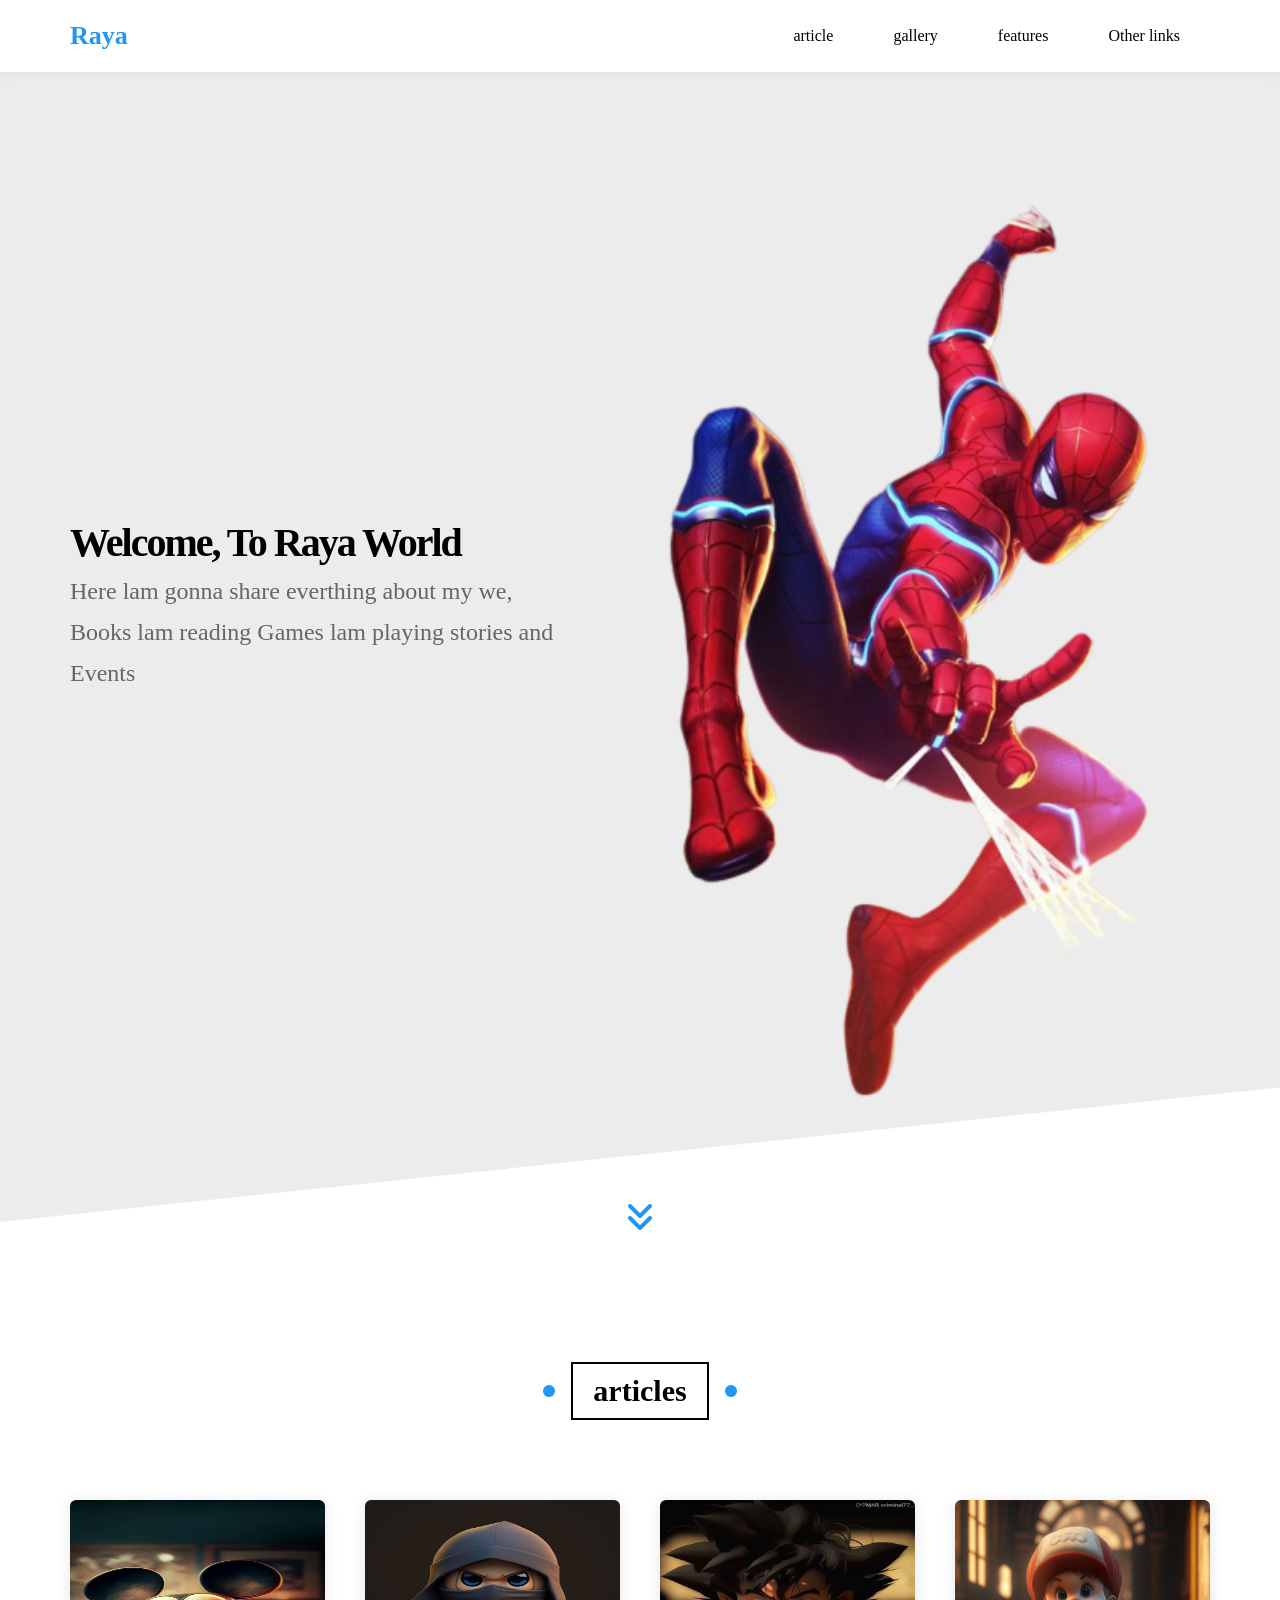
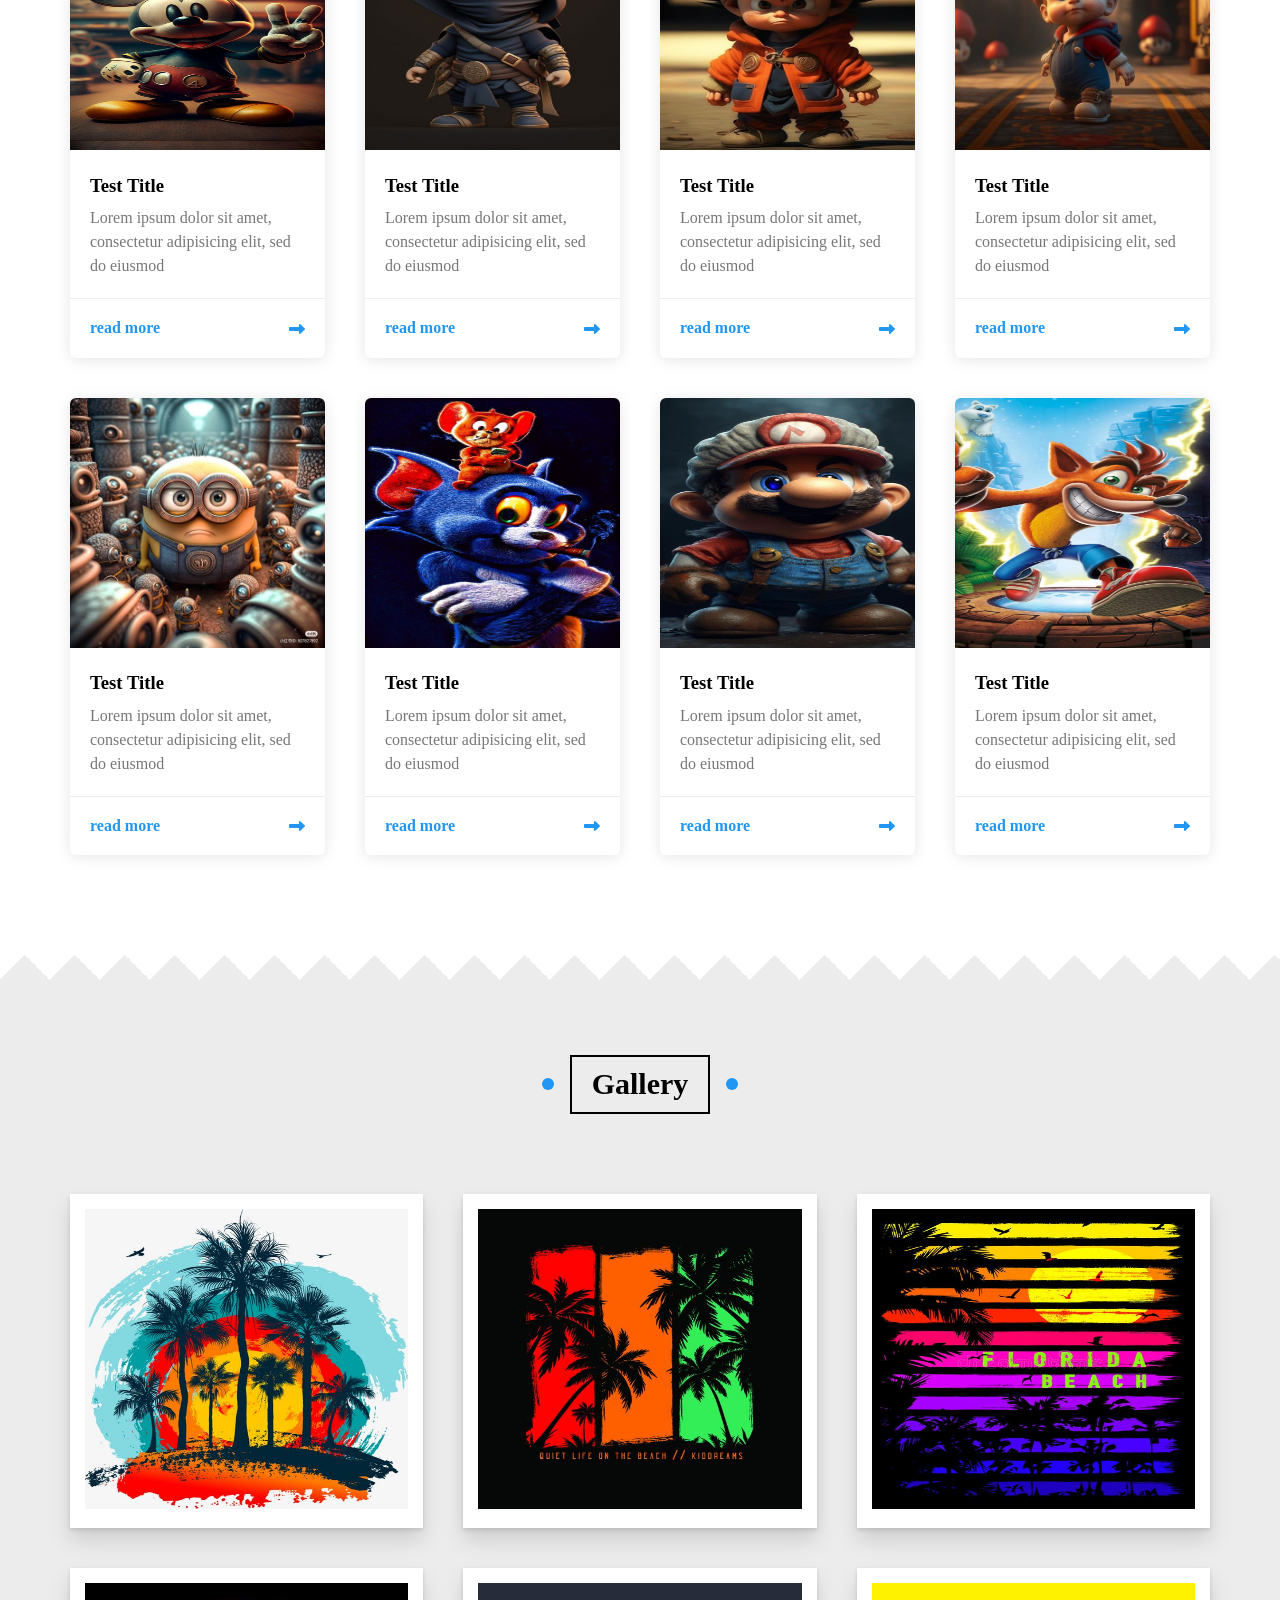
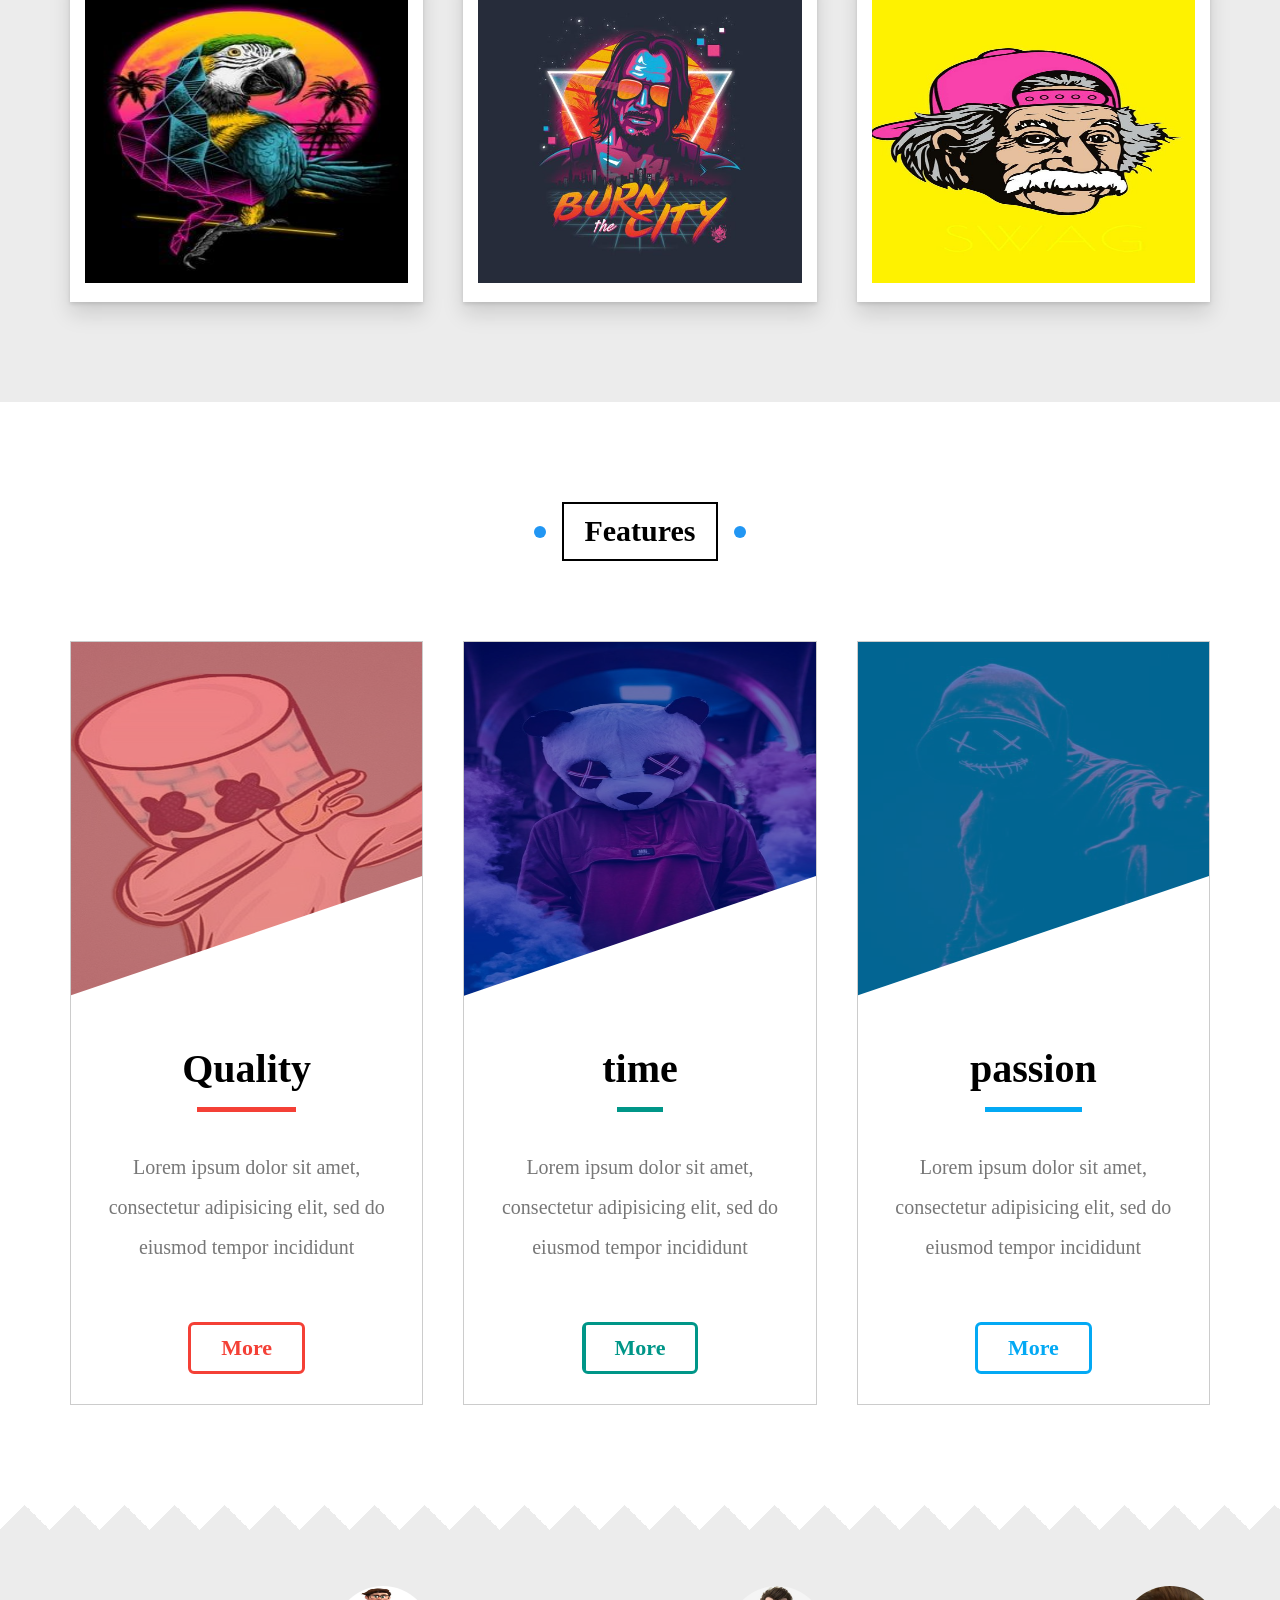
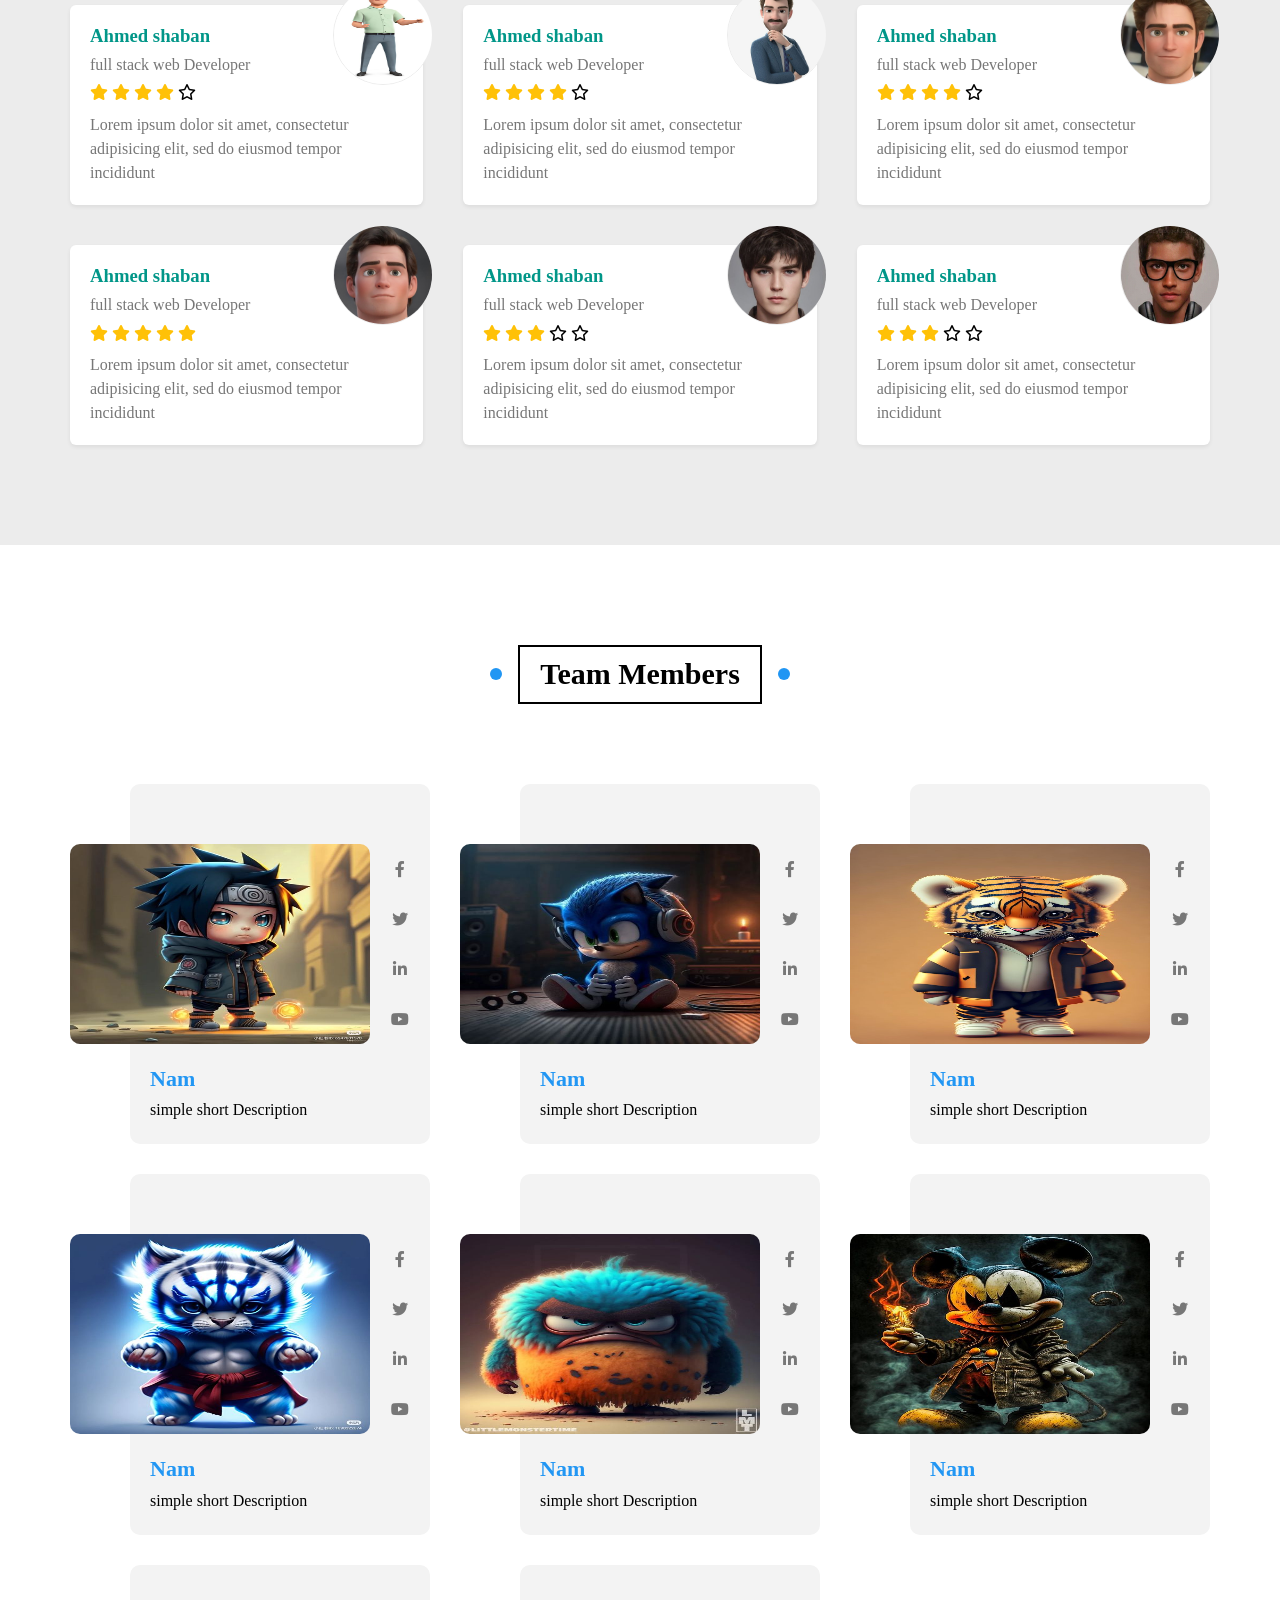
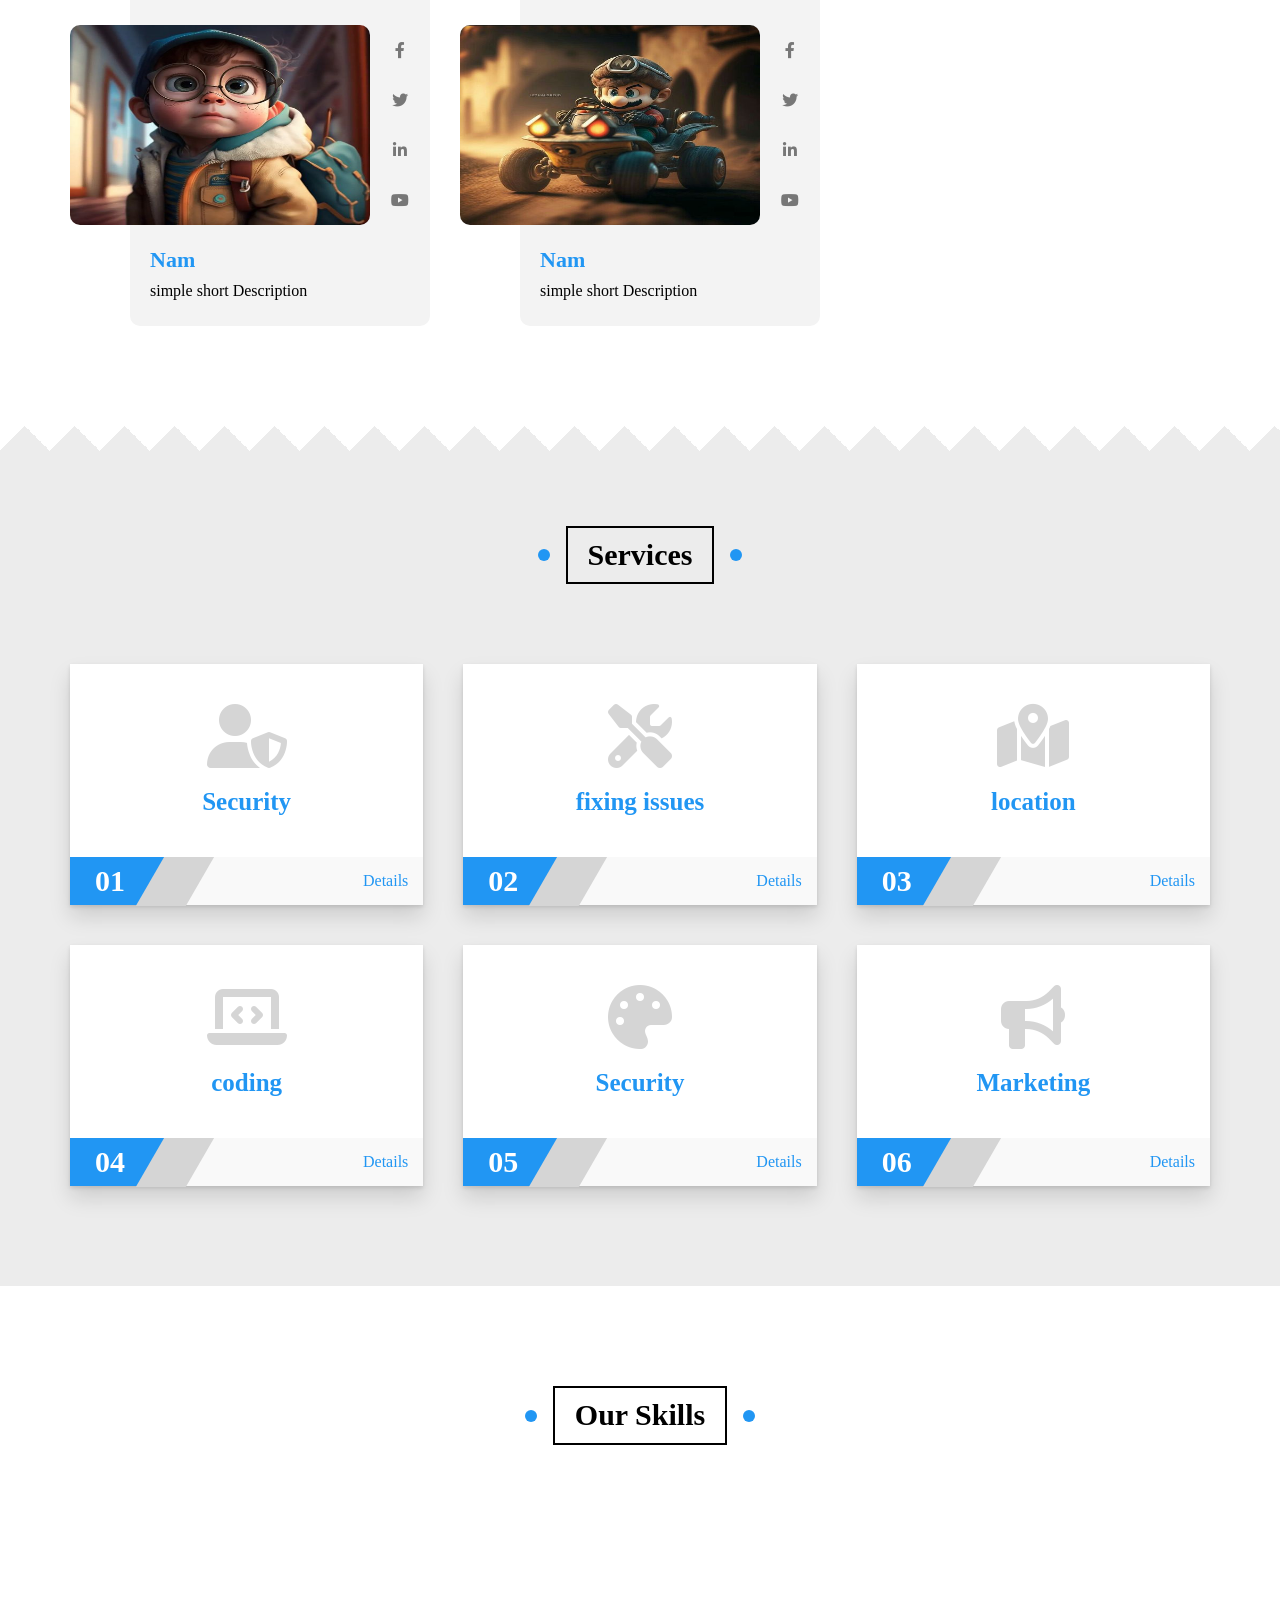
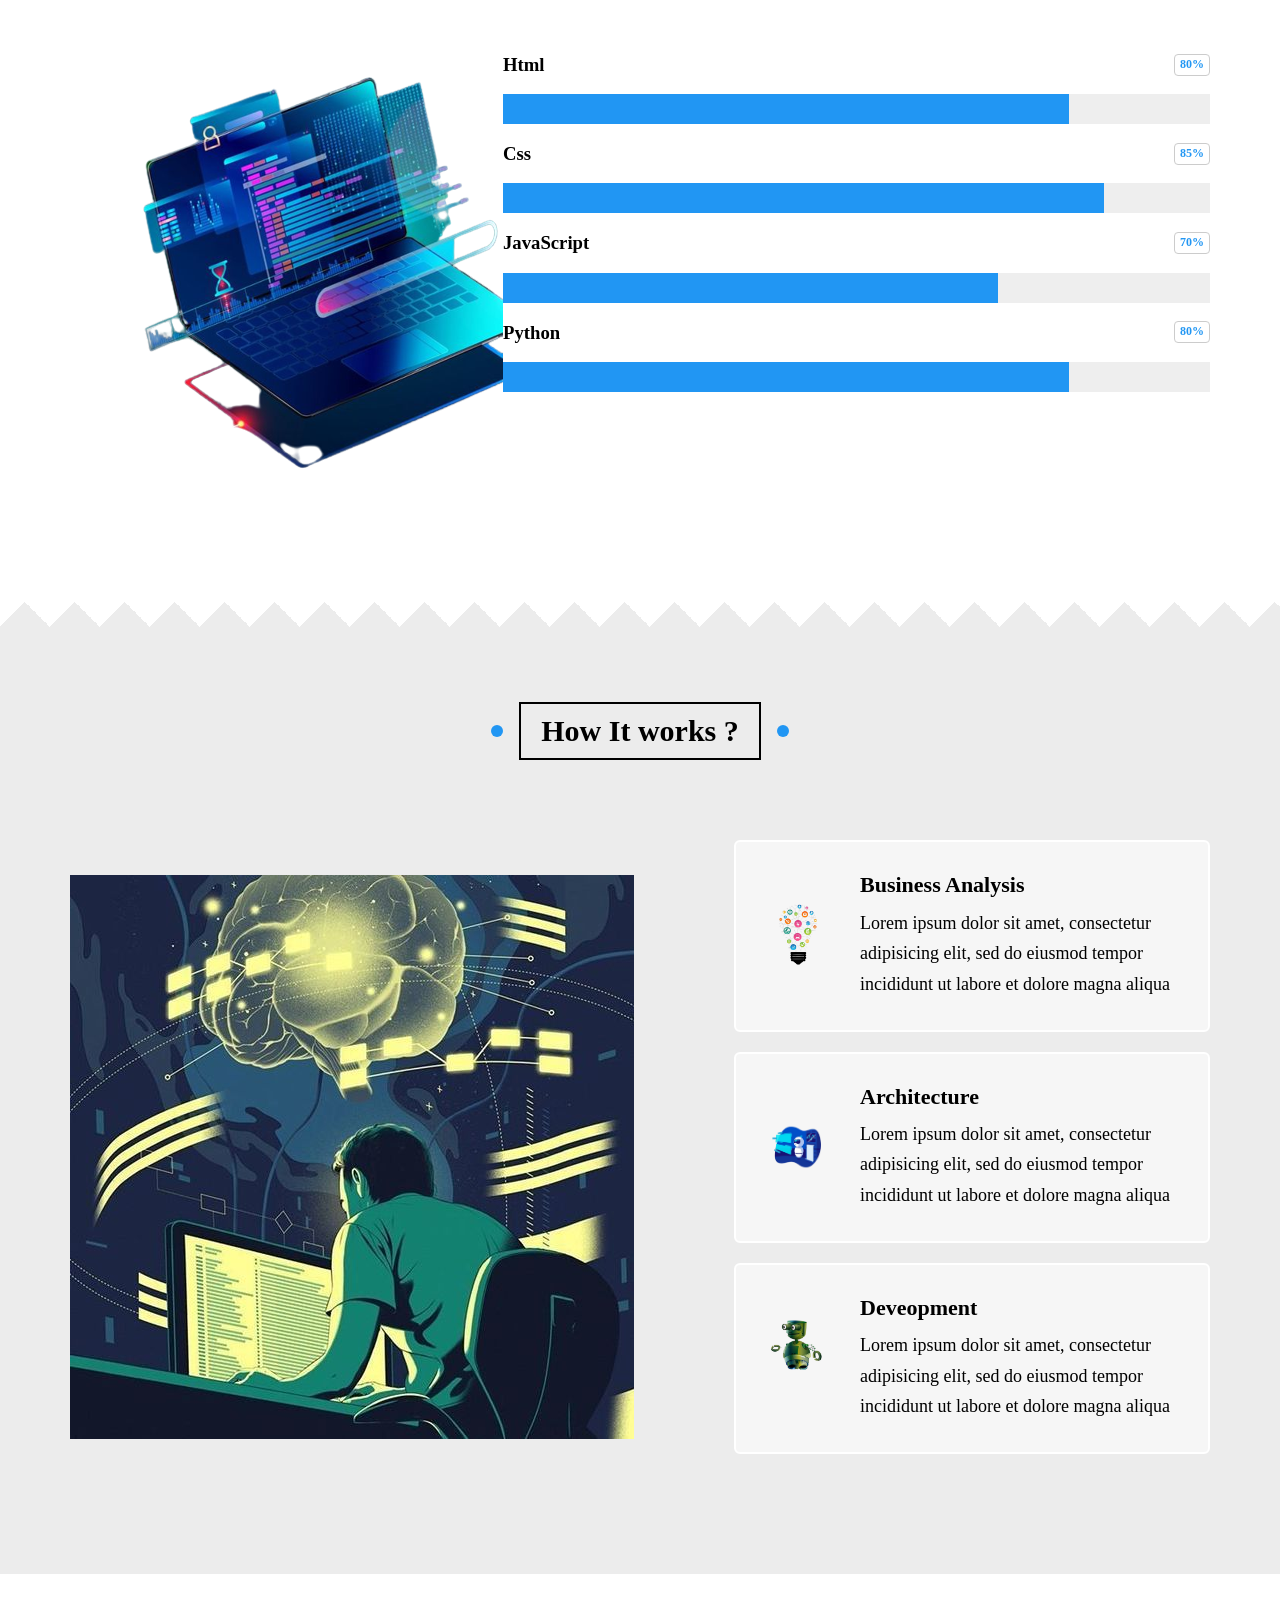
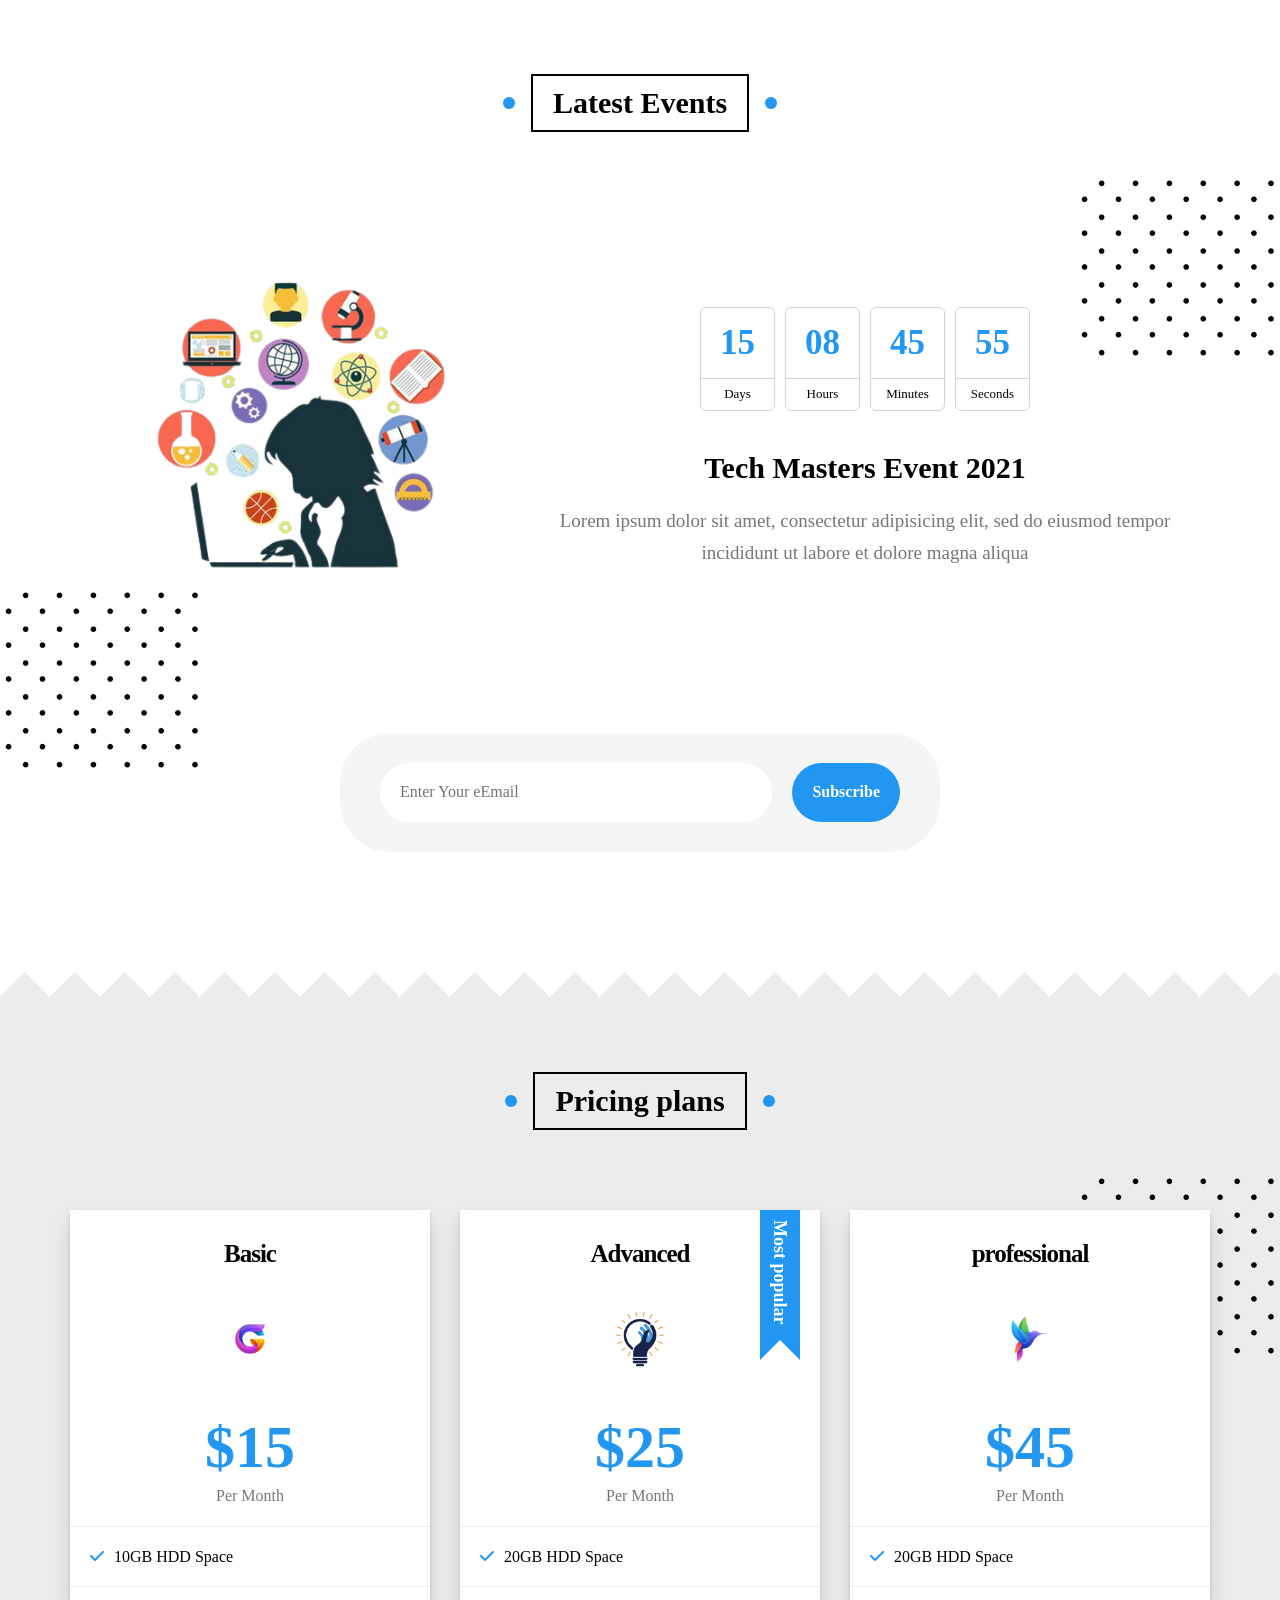
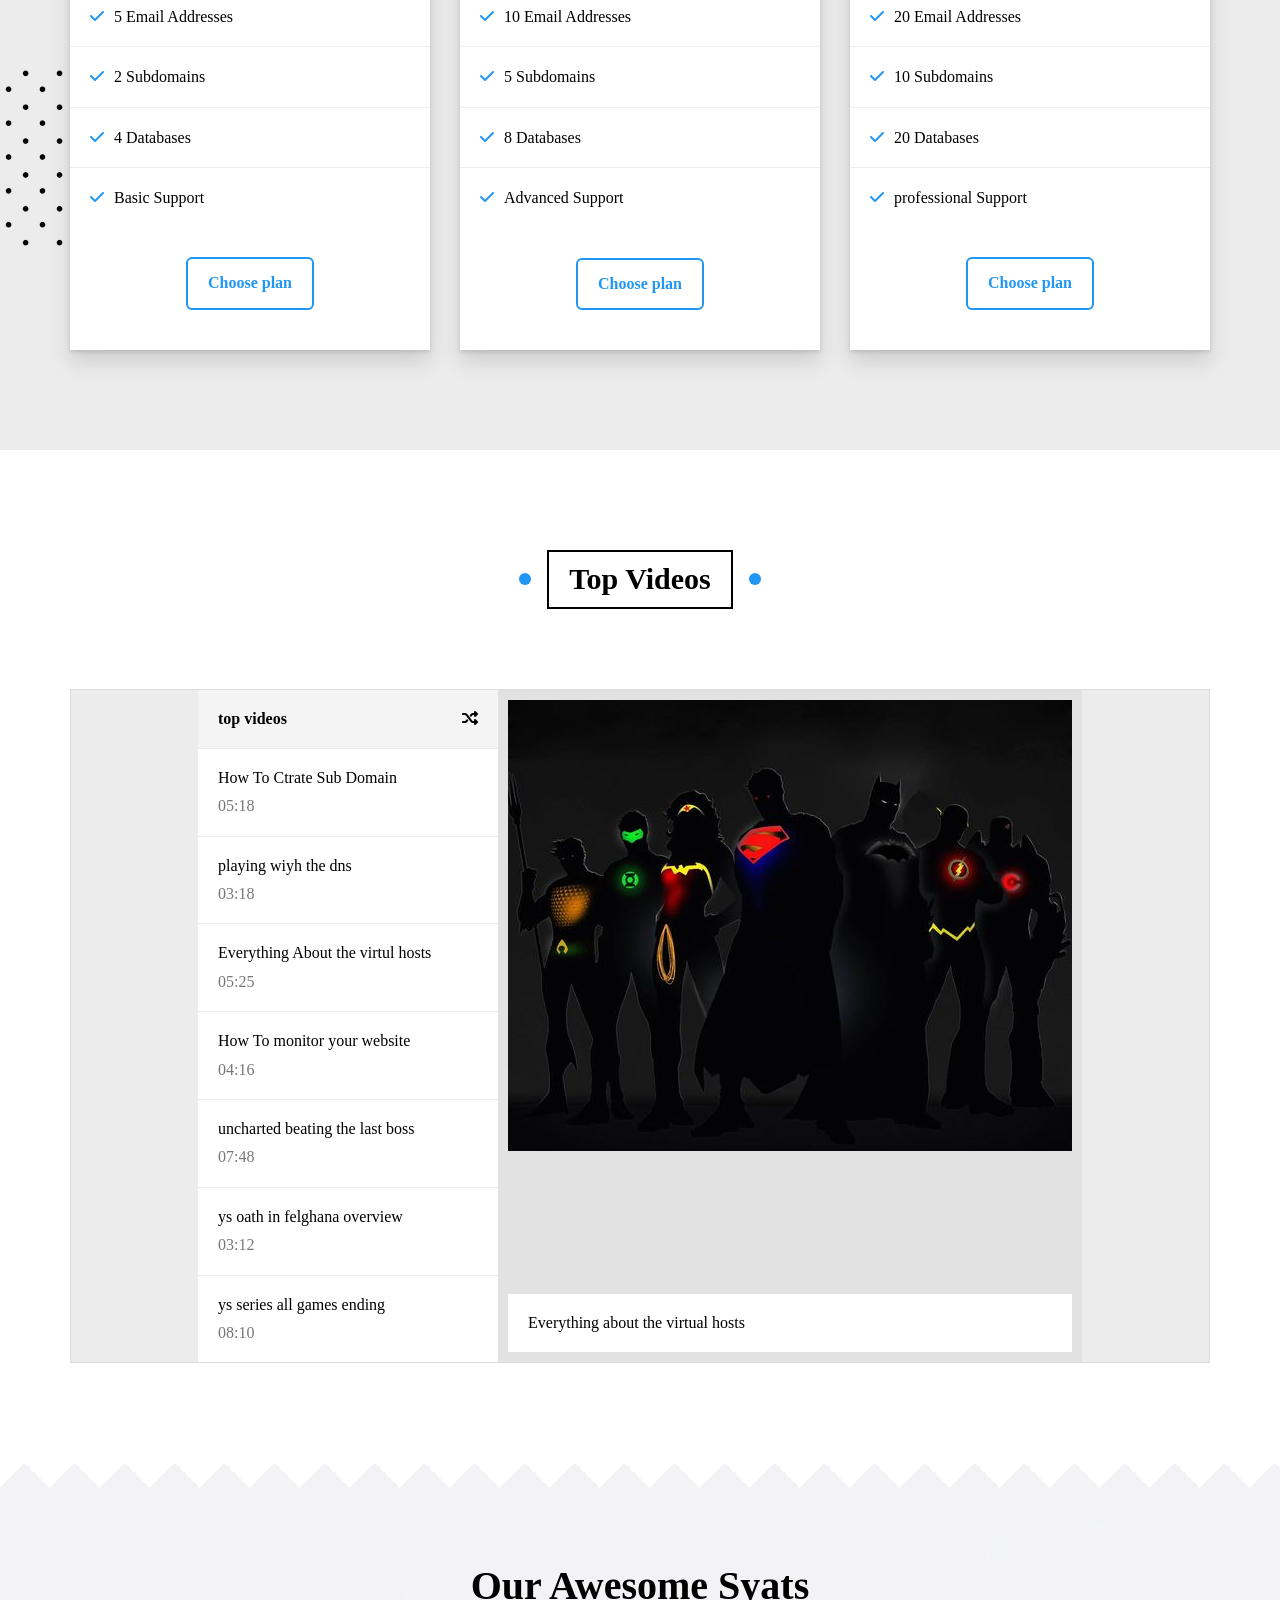
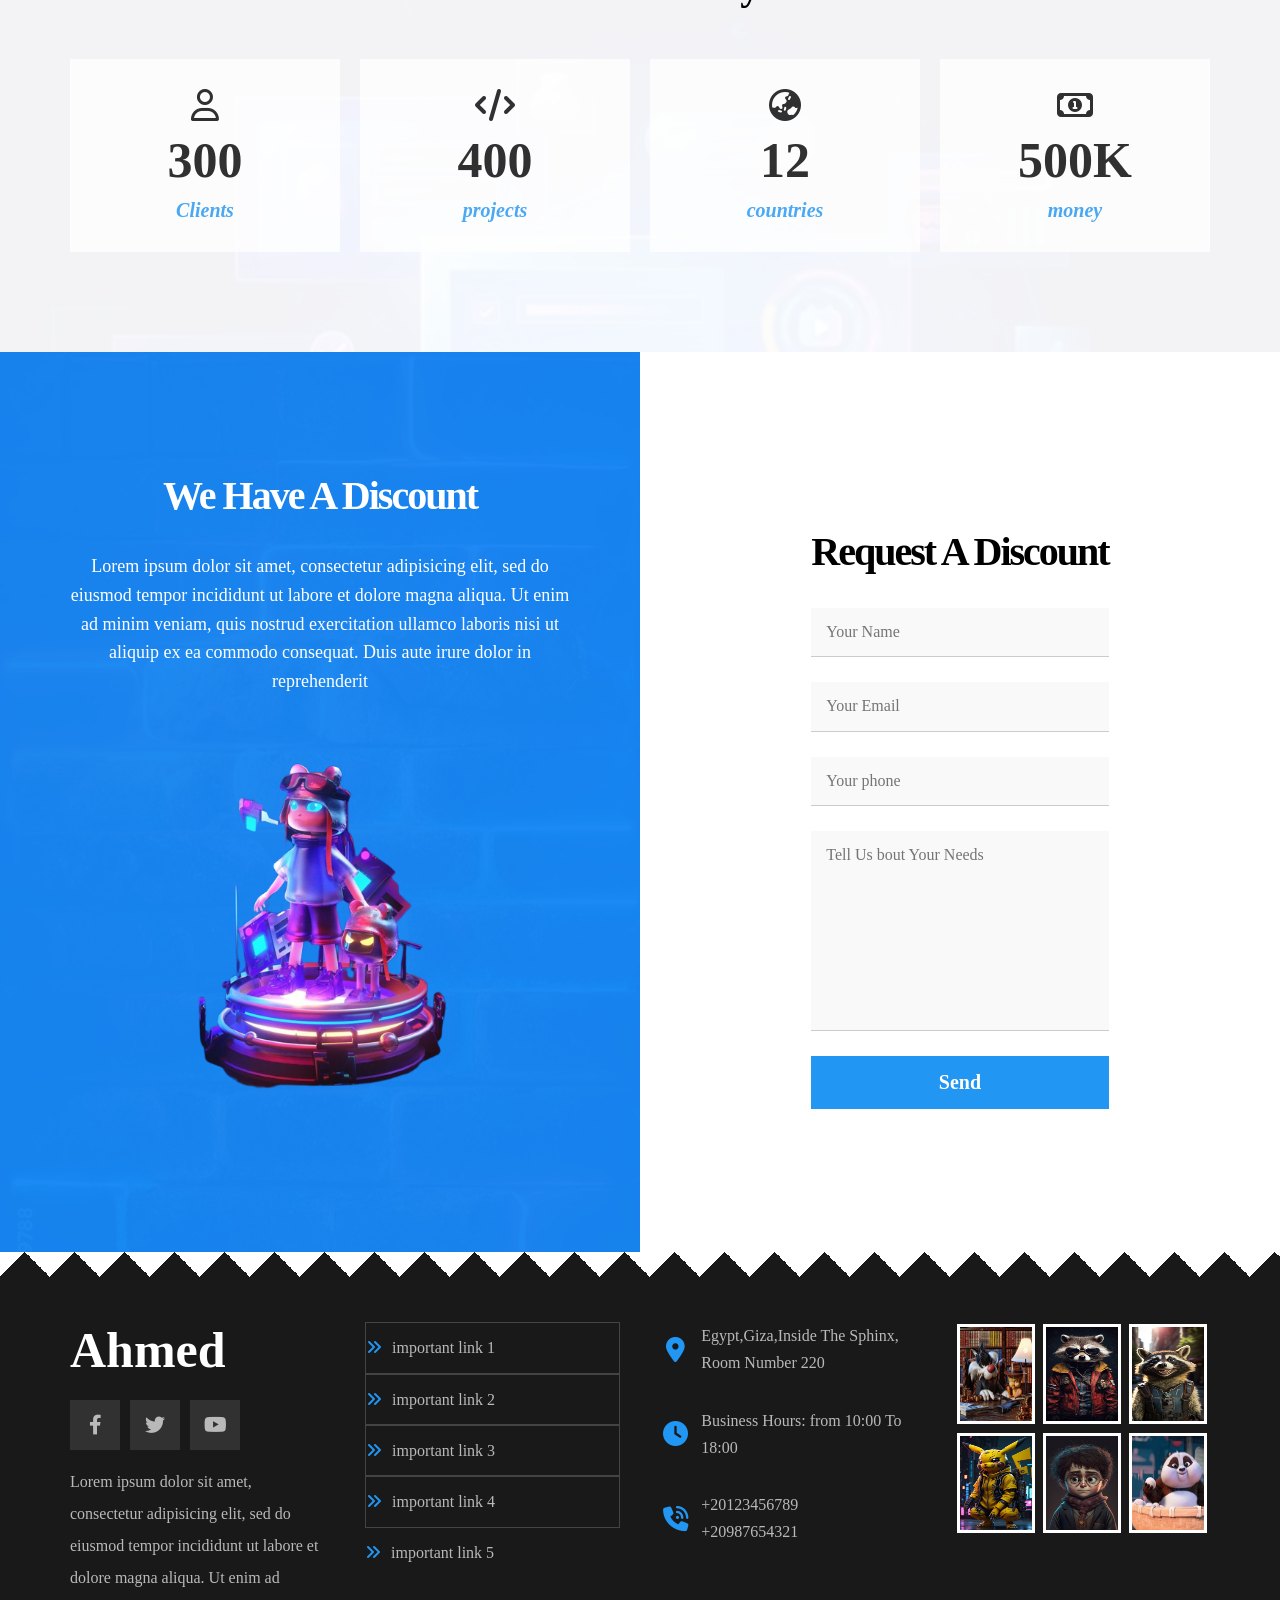
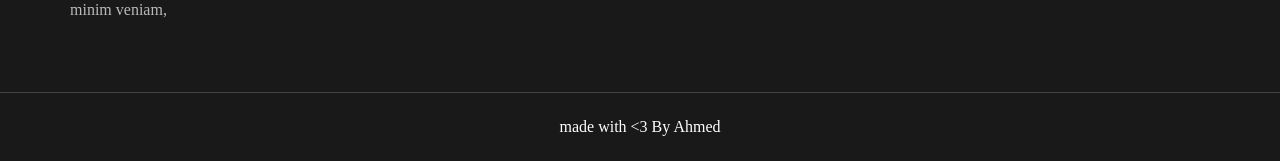
<file: index.html>
<!DOCTYPE html>
<html lang="en">
<head>
	<meta charset="utf-8">
	<meta name="viewport" content="width=device-width, initial-scale=1.0">
	<meta http-equiv="X-UA-compatible" content="ie=edge">
	<title>css3 course => background new features</title>
	<link rel="stylesheet" type="text/css" href="css/all.min.css">
	<link href="https://fonts.googleeapis.com/css?family=montserrat&display">
	
	<link rel="preconnect" href="https://fonts.googleapis.com">
	<link rel="preconnect" href="https://fonts.gstatic.com" crossorigin>
	<link href="https://fonts.googleapis.com/css2?family=Work+Sans:wght@100;200;400;500;600;700;800&display=swap" rel="stylesheet">
	<link rel="stylesheet" type="text/css" href="style.css">
	<link rel="stylesheet" href="normaliza.css">
	</head>
<body>
	<!-- start header -->
	<div class="header" id="header">
		<div class="container">
			<a href="#" class="logo">Raya</a>
			<ul class="main-nav">
				<li><a href="#articles">article</a></li>
				<li><a href="#gallery">gallery</a></li>
				<li><a href="#features">features</a></li>
				<li>
					<a href="#">Other links</a>
					<!-- start magamenu -->
					<div class="mega-menu">
				*-[]	<div class="image">
							<img src="img/sub1.png">
						</div>
						<ul class="links">
							<li>
								<a href="#"><i class="far fa-comments fa-fw"></i>Testimonials</a>
							</li>
							<li>
								<a href="#"><i class="far fa-user fa-fw"></i>team members</a>
							</li>
							<li>
								<a href="#"><i class="far fa-building fa-fw"></i>services</a>
							</li>
							<li>
								<a href="#"><i class="far fa-check-circle fa-fw"></i>our skills</a>
							</li>
							<li>
								<a href="#"><i class="far fa-clipboard fa-fw"></i>how it works</a>
							</li>
						</ul>
						<ul class="links">
							<li>
								<a href="#"><i class="far fa-calendar fa-fw"></i>Events</a>
							</li>
							<li>
								<a href="#"><i class="far fa-server fa-fw"></i>pricing plans</a>
							</li>
							<li>
								<a href="#"><i class="far fa-play-circle fa-fw"></i>top video</a>
							</li>
							<li>
								<a href="#"><i class="far fa-chart-bar fa-fw"></i>stats</a>
							</li>
							<li>
								<a href="#"><i class="far fa-percent fa-fw"></i>request a discount</a>
							</li>
						</ul>
					</div>
				</li>
			</ul>
		</div>
	</div>
	<!-- end header -->
	<!-- start landing -->
     <div class="landing">
     	<div class="container">
     		<div class="text">
     			<h1>Welcome, To Raya World</h1>
     			<p>Here lam gonna share everthing about my we, Books lam reading Games lam playing stories and Events</p>
     		</div>
     		<div class="image">
     			<img src="img/man.png">
     		</div>		
     	</div>
     	<a href="#articles" class="go-down">
     	<i class="fas fa-angle-double-down fa-2x"></i>
     </a>
     </div>
     <!-- end landing -->

     <!-- srart articles -->
     <div class="articles" id="articles">
     	<h2 class="main-title">articles</h2>
     	<div class="container">
     		<div class="box">
     			<img src="img/duk1.jpg">
     			<div class="content">
     				<h3>Test Title</h3>
     				<p>Lorem ipsum dolor sit amet, consectetur adipisicing elit, sed do eiusmod</p>
     			</div>
     			<div class="info">
     				<a href="#">read more</a>
     				<i class="fas fa-long-arrow-alt-right"></i>
     			</div>
     		</div>
            <div class="box">
     			<img src="img/duk2.jpg">
     			<div class="content">
     				<h3>Test Title</h3>
     				<p>Lorem ipsum dolor sit amet, consectetur adipisicing elit, sed do eiusmod</p>
     			</div>
     			<div class="info">
     				<a href="#">read more</a>
     				<i class="fas fa-long-arrow-alt-right"></i>
     			</div>
     		</div>
     		<div class="box">
     			<img src="img/duk3.jpg">
     			<div class="content">
     				<h3>Test Title</h3>
     				<p>Lorem ipsum dolor sit amet, consectetur adipisicing elit, sed do eiusmod</p>
     			</div>
     			<div class="info">
     				<a href="#">read more</a>
     				<i class="fas fa-long-arrow-alt-right"></i>
     			</div>
     		</div>
     		<div class="box">
     			<img src="img/duk4.jpg">
     			<div class="content">
     				<h3>Test Title</h3>
     				<p>Lorem ipsum dolor sit amet, consectetur adipisicing elit, sed do eiusmod</p>
     			</div>
     			<div class="info">
     				<a href="#">read more</a>
     				<i class="fas fa-long-arrow-alt-right"></i>
     			</div>
     		</div>
     		<div class="box">
     			<img src="img/duk5.jpg">
     			<div class="content">
     				<h3>Test Title</h3>
     				<p>Lorem ipsum dolor sit amet, consectetur adipisicing elit, sed do eiusmod</p>
     			</div>
     			<div class="info">
     				<a href="#">read more</a>
     				<i class="fas fa-long-arrow-alt-right"></i>
     			</div>
     		</div>
     		<div class="box">
     			<img src="img/duk6.jpg">
     			<div class="content">
     				<h3>Test Title</h3>
     				<p>Lorem ipsum dolor sit amet, consectetur adipisicing elit, sed do eiusmod</p>
     			</div>
     			<div class="info">
     				<a href="#">read more</a>
     				<i class="fas fa-long-arrow-alt-right"></i>
     			</div>
     		</div>
     		<div class="box">
     			<img src="img/duk7.jpg">
     			<div class="content">
     				<h3>Test Title</h3>
     				<p>Lorem ipsum dolor sit amet, consectetur adipisicing elit, sed do eiusmod</p>
     			</div>
     			<div class="info">
     				<a href="#">read more</a>
     				<i class="fas fa-long-arrow-alt-right"></i>
     			</div>
     		</div>
     		<div class="box">
     			<img src="img/duk8.jpg">
     			<div class="content">
     				<h3>Test Title</h3>
     				<p>Lorem ipsum dolor sit amet, consectetur adipisicing elit, sed do eiusmod</p>
     			</div>
     			<div class="info">
     				<a href="#">read more</a>
     				<i class="fas fa-long-arrow-alt-right"></i>
     			</div>
     		</div> 		
     	</div>
     </div>
     <div class="spikes">
     	
     </div>
     
     <!-- end articles -->
     <!-- start gallery -->
     <div class="gallery" id="gallery">
     	<h2 class="main-title">Gallery</h2>
     	<div class="container">
     		<div class="box">
     			<div class="image">
     				<img src="img/ripo1.jpg">
     			</div>
     		</div>
     		<div class="box">
     			<div class="image">
     				<img src="img/ripo2.jpg">
     			</div>
     		</div>
     		<div class="box">
     			<div class="image">
     				<img src="img/ripo3.jpg">
     			</div>
     		</div>
     		<div class="box">
     			<div class="image">
     				<img src="img/ripo4.jpg">
     			</div>
     		</div>
     		<div class="box">
     			<div class="image">
     				<img src="img/ripo5.jpg">
     			</div>
     		</div>
     		<div class="box">
     			<div class="image">
     				<img src="img/ripo6.jpg">
     			</div>
     		</div>
     	</div>
     </div>
      <div class="spikes">
     	
     </div>
<!-- end gallery -->
<!--start features -->
<div class="features" id="features">
	<h2 class="main-title">Features</h2>
	<div class="container">
	<div class="box quality">
		<div class="img-holder">
			<img src="img/save1.jpg">
		</div>
		<h2>Quality</h2>
		<p>Lorem ipsum dolor sit amet, consectetur adipisicing elit, sed do eiusmod
		tempor incididunt</p>
		<a href="#">More</a>
	</div>
	<div class="box time ">
		<div class="img-holder">
			<img src="img/save2.jpg">
		</div>
		<h2>time</h2>
		<p>Lorem ipsum dolor sit amet, consectetur adipisicing elit, sed do eiusmod
		tempor incididunt</p>
		<a href="#">More</a>
	</div>
	<div class="box passion">
		<div class="img-holder">
			<img src="img/save3.jpg">
		</div>
		<h2>passion</h2>
		<p>Lorem ipsum dolor sit amet, consectetur adipisicing elit, sed do eiusmod
		tempor incididunt</p>
		<a href="#">More</a>
	</div>
	</div>
</div>
 <div class="spikes">
     	
     </div>

<!--end features -->
<!-- start testimonials  -->
<div class="testimonials" id="testimonials">
	<div class="container">
		<div class="box">
			<img src="img/crton1.jpg">
			<h3>Ahmed shaban</h3>
			<span class="title">full stack web Developer</span>
			<div class="rate">
				<i class="filled fas fa-star"></i>
				<i class="filled fas fa-star"></i>
				<i class="filled fas fa-star"></i>
				<i class="filled fas fa-star"></i>
				<i class="far fa-star"></i>
			</div>
			<p>Lorem ipsum dolor sit amet, consectetur adipisicing elit, sed do eiusmod
			tempor incididunt </p>
		</div>
		<div class="box">
			<img src="img/crton2.jpg">
			<h3>Ahmed shaban</h3>
			<span class="title">full stack web Developer</span>
			<div class="rate">
				<i class="filled fas fa-star"></i>
				<i class="filled fas fa-star"></i>
				<i class="filled fas fa-star"></i>
				<i class="filled fas fa-star"></i>
				<i class="far fa-star"></i>
			</div>
			<p>Lorem ipsum dolor sit amet, consectetur adipisicing elit, sed do eiusmod
			tempor incididunt </p>
		</div>
		<div class="box">
			<img src="img/crton3.jpg">
			<h3>Ahmed shaban</h3>
			<span class="title">full stack web Developer</span>
			<div class="rate">
				<i class="filled fas fa-star"></i>
				<i class="filled fas fa-star"></i>
				<i class="filled fas fa-star"></i>
				<i class="filled fas fa-star"></i>
				<i class="far fa-star"></i>
			</div>
			<p>Lorem ipsum dolor sit amet, consectetur adipisicing elit, sed do eiusmod
			tempor incididunt </p>
		</div>
		<div class="box">
			<img src="img/crton4.jpg">
			<h3>Ahmed shaban</h3>
			<span class="title">full stack web Developer</span>
			<div class="rate">
				<i class="filled fas fa-star"></i>
				<i class="filled fas fa-star"></i>
				<i class="filled fas fa-star"></i>
				<i class="filled fas fa-star"></i>
				<i class="filled fas fa-star"></i>
			</div>
			<p>Lorem ipsum dolor sit amet, consectetur adipisicing elit, sed do eiusmod
			tempor incididunt </p>
		</div>
		<div class="box">
			<img src="img/crton5.jpg">
			<h3>Ahmed shaban</h3>
			<span class="title">full stack web Developer</span>
			<div class="rate">
				<i class="filled fas fa-star"></i>
				<i class="filled fas fa-star"></i>
				<i class="filled fas fa-star"></i>
				<i class="far fa-star"></i>
				<i class="far fa-star"></i>
			</div>
			<p>Lorem ipsum dolor sit amet, consectetur adipisicing elit, sed do eiusmod
			tempor incididunt </p>
		</div>
		<div class="box">
			<img src="img/crton6.jpg">
			<h3>Ahmed shaban</h3>
			<span class="title">full stack web Developer</span>
			<div class="rate">
				<i class="filled fas fa-star"></i>
				<i class="filled fas fa-star"></i>
				<i class="filled fas fa-star"></i>
				<i class="far fa-star"></i>
				<i class="far fa-star"></i>
			</div>
			<p>Lorem ipsum dolor sit amet, consectetur adipisicing elit, sed do eiusmod
			tempor incididunt </p>
		</div>
	</div>
</div>
 <div class="spikes">
     	
     </div>
<!-- end testimonials  -->
<!-- start team  -->
<div class="team" id="team">
	<h2 class="main-title">Team Members</h2>
	<div class="container">
		<div class="box">
			<div class="data">
				<img src="img/tiger1.jpg" alt="">
				<div class="social">
					<a href="#">
						<i class="fab fa-facebook-f"></i>
					 </a>
					 <a href="#">
						<i class="fab fa-twitter"></i>
					 </a>
                    <a href="#">
						<i class="fab fa-linkedin-in"></i>
					 </a>
					 <a href="#">
						<i class="fab fa-youtube"></i>
					 </a>
				</div>
				</div>
				<div class="info">
					<h3>Nam</h3>
					<p>simple short Description</p>
				</div>
			</div>
		
		<div class="box">
			<div class="data">
				<img src="img/tiger2.jpg" alt="">
				<div class="social">
					<a href="#">
						<i class="fab fa-facebook-f"></i>
					 </a>
					 <a href="#">
						<i class="fab fa-twitter"></i>
					 </a>
                    <a href="#">
						<i class="fab fa-linkedin-in"></i>
					 </a>
					 <a href="#">
						<i class="fab fa-youtube"></i>
					 </a>
				</div>
				</div>
				<div class="info">
					<h3>Nam</h3>
					<p>simple short Description</p>
				</div>
			</div>
		
		<div class="box">
			<div class="data">
				<img src="img/tiger3.jpg" alt="">
				<div class="social">
					<a href="#">
						<i class="fab fa-facebook-f"></i>
					 </a>
					 <a href="#">
						<i class="fab fa-twitter"></i>
					 </a>
                    <a href="#">
						<i class="fab fa-linkedin-in"></i>
					 </a>
					 <a href="#">
						<i class="fab fa-youtube"></i>
					 </a>
				</div>
				</div>
				<div class="info">
					<h3>Nam</h3>
					<p>simple short Description</p>
				</div>
			</div>
		
		<div class="box">
			<div class="data">
				<img src="img/tiger4.jpg" alt="">
				<div class="social">
					<a href="#">
						<i class="fab fa-facebook-f"></i>
					 </a>
					 <a href="#">
						<i class="fab fa-twitter"></i>
					 </a>
                    <a href="#">
						<i class="fab fa-linkedin-in"></i>
					 </a>
					 <a href="#">
						<i class="fab fa-youtube"></i>
					 </a>
				</div>
				</div>
				<div class="info">
					<h3>Nam</h3>
					<p>simple short Description</p>
				</div>
			</div>
		
		<div class="box">
			<div class="data">
				<img src="img/tiger5.jpg" alt="">
				<div class="social">
					<a href="#">
						<i class="fab fa-facebook-f"></i>
					 </a>
					 <a href="#">
						<i class="fab fa-twitter"></i>
					 </a>
                    <a href="#">
						<i class="fab fa-linkedin-in"></i>
					 </a>
					 <a href="#">
						<i class="fab fa-youtube"></i>
					 </a>
					 </div>
				</div>
				<div class="info">
					<h3>Nam</h3>
					<p>simple short Description</p>
				</div>
			
		</div>
		<div class="box">
			<div class="data">
				<img src="img/tiger6.jpg" alt="">
				<div class="social">
					<a href="#">
						<i class="fab fa-facebook-f"></i>
					 </a>
					 <a href="#">
						<i class="fab fa-twitter"></i>
					 </a>
                    <a href="#">
						<i class="fab fa-linkedin-in"></i>
					 </a>
					 <a href="#">
						<i class="fab fa-youtube"></i>
					 </a>
				</div>
				</div>
				<div class="info">
					<h3>Nam</h3>
					<p>simple short Description</p>
				</div>
			
		</div>
		<div class="box">
			<div class="data">
				<img src="img/tager7.jpg" alt="">
				<div class="social">
					<a href="#">
						<i class="fab fa-facebook-f"></i>
					 </a>
					 <a href="#">
						<i class="fab fa-twitter"></i>
					 </a>
                    <a href="#">
						<i class="fab fa-linkedin-in"></i>
					 </a>
					 <a href="#">
						<i class="fab fa-youtube"></i>
					 </a>
				</div>
				</div>
				<div class="info">
					<h3>Nam</h3>
					<p>simple short Description</p>
				
			</div>
		</div>
		<div class="box">
			<div class="data">
				<img src="img/tiger8.jpg" alt="">
				<div class="social">
					<a href="#">
						<i class="fab fa-facebook-f"></i>
					 </a>
					 <a href="#">
						<i class="fab fa-twitter"></i>
					 </a>
                    <a href="#">
						<i class="fab fa-linkedin-in"></i>
					 </a>
					 <a href="#">
						<i class="fab fa-youtube"></i>
					 </a>
				</div>
				</div>
				<div class="info">
					<h3>Nam</h3>
					<p>simple short Description</p>
			</div>
		</div>
			</div>
        </div>
         <div class="spikes">
     	
     </div>
        <!-- end team  -->
        <!-- start services  -->
        <div class="services" id="services">
        	<h2 class="main-title">Services</h2>
        	<div class="container">
        		<div class="box">
        		<i class="fas fa-user-shield fa-4x"></i>
        		<h3>Security</h3>
        		<div class="info">
        			<a href="Details">Details</a>
        		</div>
        		</div>
        		<div class="box">
        		<i class="fas fa-tools fa-4x"></i>
        		<h3>fixing issues</h3>
        		<div class="info">
        			<a href="Details">Details</a>
        		</div>
        		</div>
        		<div class="box">
        		<i class="fas fa-map-marked-alt fa-4x"></i>
        		<h3>location</h3>
        		<div class="info">
        			<a href="Details">Details</a>
        		</div>
        		</div>
        		<div class="box">
        		<i class="fas fa-laptop-code fa-4x"></i>
        		<h3>coding</h3>
        		<div class="info">
        			<a href="Details">Details</a>
        		</div>
        		</div>
        		<div class="box">
        		<i class="fas fa-palette fa-4x"></i>
        		<h3>Security</h3>
        		<div class="info">
        			<a href="Design">Details</a>
        		</div>
        		</div>
        		<div class="box">
        		<i class="fas fa-bullhorn fa-4x"></i>
        		<h3>Marketing</h3>
        		<div class="info">
        			<a href="Details">Details</a>
        		</div>
        		</div>
        	</div>
        </div>
         <div class="spikes">
     	
     </div>
        <!-- end services -->
        <!-- start skills -->
        <div class="our-skills" id="our-skills">
        	<h2 class="main-title">Our Skills</h2>
        	<div class="container">
        		<img src="img/skil3.png" alt="">
        		<div class="skills">
        			<div class="skill">
        			 <h3>Html<span>80%</span></h3>
        			 <div class="the-progress">
        			 	<span style="width: 80% "></span>
        			 </div>
        			</div>
        			<div class="skill">
        			 <h3>Css <span>85%</span></h3>
        			 <div class="the-progress">
        			 	<span style="width: 85%"></span>
        			 	</div>
        			</div>
        			<div class="skill">
        			 <h3>JavaScript <span>70%</span></h3>
        			 <div class="the-progress">
        			 	<span style="width: 70%"></span>
        			 </div>
        			</div>
        			<div class="skill">
        			 <h3>Python <span>80%</span></h3>
        			 <div class="the-progress">
        			 	<span style="width: 80%"></span>
        			 </div>	
        			</div>
        		</div>		
        	</div>
        </div>
         <div class="spikes">
     	
     </div>
        <!-- end our-skills -->
        <!-- start skills -->
        <div class="work-steps" id="work-steps">
        	<h2 class="main-title"> How It works  ?</h2>
        	<div class="container">
        		<img src="img/lab1.jpg" alt=""  class="image">
        		<div class="info">
        			<div class="box">
        				<img src="img/lab2.png">
        				<div class="text">
        					<h3>Business Analysis</h3>
        					<p>Lorem ipsum dolor sit amet, consectetur adipisicing elit, sed do eiusmod
        					tempor incididunt ut labore et dolore magna aliqua</p>
        				</div>
        			</div>
 
        		<div class="info">
        			<div class="box">
        				<img src="img/lab3.png">
        				<div class="text">
        					<h3>Architecture</h3>
        					<p>Lorem ipsum dolor sit amet, consectetur adipisicing elit, sed do eiusmod
        					tempor incididunt ut labore et dolore magna aliqua</p>
        				</div>
        			</div>
        	
        		<div class="info">
        			<div class="box">
        				<img src="img/lab4.png">
        				<div class="text">
        					<h3>Deveopment</h3>
        					<p>Lorem ipsum dolor sit amet, consectetur adipisicing elit, sed do eiusmod
        					tempor incididunt ut labore et dolore magna aliqua</p>
        				</div>
        			</div>
        		</div>
        	</div>
        </div>
    </div>
</div>

</div>
 <div class="spikes">
     	
     </div>
        <!-- end work steps -->
         <!-- start events -->
         <div class="events" id="events">
         	<div class="dots dots-up"></div>
         	<div class="dots dots-down"></div>
         	<h2 class="main-title">Latest Events</h2>
         	<div class="container">
         		<img src="img/med1.png">
         		<div class="info">
         			<div class="time">
         				<div class="unit">
         					<span>15</span>
         					<span>Days</span>
         				</div>
         				<div class="unit">
         					<span>08</span>
         					<span>Hours</span>
         				</div>
         				<div class="unit">
         					<span>45</span>
         					<span>Minutes</span>
         				</div>
         				<div class="unit">
         					<span>55</span>
         					<span>Seconds</span>
         				</div>
         				</div>
         		<h2 class="title">Tech Masters Event 2021</h2>
			 <p class="description">Lorem ipsum dolor sit amet, consectetur adipisicing elit, sed do eiusmod
			   tempor incididunt ut labore et dolore magna aliqua</p>
         		</div>
         		
         	
         	<div class="subscribe">
				   <form action="">
					   <input type="email" placeholder="Enter Your eEmail">
					   <input type="submit" value ="Subscribe">
				   </form>
			   </div>
         </div>
     </div>
          <div class="spikes">
     	
     </div>
         <!-- end events -->
         <!-- start pricing -->
         <div class="pricing" id="pricing">
         	<div class="dots dots-up "></div>
         	<div class="dots dots-down "></div>
         	<h2 class="main-title">Pricing plans</h2>
         	<div class="container">
         		<div class="box">
         			<div class="title">Basic</div>
         			<img src="img/lio1.png">
         			<div class="price">
         				<span class="amount">$15</span>
         				<span class="time">Per Month</span>
         			</div>
         			<ul>
         				<li>10GB HDD Space</li>
         				<li>5 Email Addresses</li>
         				<li>2 Subdomains</li>
         				<li>4 Databases</li>
         				<li>Basic Support</li>
         			</ul>
         			<a href="#">Choose plan</a>
         		</div>
         		<div class="box popular">
         			<div class="label">Most popular</div>
         			<h3 class="title">Advanced</h3>
         			<img src="img/lio2.png">
         			<div class="price">
         				<span class="amount">$25</span>
         				<span class="time">Per Month</span>
         			</div>
         			<ul>
         				<li>20GB HDD Space</li>
         				<li>10 Email Addresses</li>
         				<li>5 Subdomains</li>
         				<li>8 Databases</li>
         				<li>Advanced Support</li>
         			</ul>
         			<a href="#">Choose plan</a>
         		</div>
         		<div class="box">
         			<h3 class="title">professional</h3>
         			<img src="img/lio3.png">
         			<div class="price">
         				<span class="amount">$45</span>
         				<span class="time">Per Month</span>
         			</div>
         			<ul>
         				<li>20GB HDD Space</li>
         				<li>20 Email Addresses</li>
         				<li>10 Subdomains</li>
         				<li>20 Databases</li>
         				<li>professional Support</li>
         			</ul>
         			<a href="#">Choose plan</a>
         		</div>
         	</div>
         	</div>
         	 <div class="spikes">
     	
     </div>
       <!-- end pricing -->
       <!-- start videos -->
       	<div class="videos" id="videos">
       		<h2 class="main-title">Top Videos</h2>
       		<div class="container">
       			<div class="holder">
       				<div class="list">
       					<div class="name">
       						top videos
       						<i class="fas fa-random"></i>
       					</div>
       					<ul>
       						<li>How To Ctrate Sub Domain<span>05:18</span></li>
       						<li>playing wiyh the dns<span>03:18</span></li>
       						<li>Everything About the virtul hosts<span>05:25</span></li>
       						<li>How To monitor your website<span>04:16</span></li>
       						<li>uncharted beating the last boss<span>07:48</span></li>
       						<li>ys oath in felghana overview<span>03:12</span></li>
       						<li>ys series all games ending<span>08:10</span></li>
       					</ul>
       				</div>

       				<div class="preview">
       				<img src="img/superman1.jpg">
       				<div class="info">Everything about the virtual hosts</div>
       			</div>
       			</div>
       		</div>
       	</div>
       	 <div class="spikes">
     	
     </div>

        <!-- end videos -->
         <!-- start stats -->
         <div class="stats" id="stats">
         	<h2>Our Awesome Syats</h2>
         	<div class="container">
         		<div class="box">
         			<i class="far fa-user fa-2x fa-fw"></i>
         			<span class="number">300</span>
         			<span class="text">Clients</span>
         		</div>
         		<div class="box">
         			<i class="fas fa-code fa-2x fa-fw"></i>
         			<span class="number">400</span>
         			<span class="text">projects</span>
         		</div>
         		<div class="box">
         			<i class="fas fa-globe-asia  fa-2x fa-fw"></i>
         			<span class="number">12</span>
         			<span class="text">countries</span>
         		</div>
         		<div class="box">
         			<i class="far fa-money-bill-alt fa-2x fa-fw"></i>
         			<span class="number">500K</span>
         			<span class="text">money</span>
         		</div>
         	</div>
         </div>
          <div class="spikes">
     	
     </div>
           <!-- end stats -->
             <!-- start Discount -->
             <div class="discount" id="discount">
             	<div class="image">
             		<div class="content">
             			<h2>We Have A Discount</h2>
             			<p>Lorem ipsum dolor sit amet, consectetur adipisicing elit, sed do eiusmod
             			tempor incididunt ut labore et dolore magna aliqua. Ut enim ad minim veniam,
             			quis nostrud exercitation ullamco laboris nisi ut aliquip ex ea commodo
             			consequat. Duis aute irure dolor in reprehenderit
             			</p>
             			<img src="img/goog.png">
             		</div>
             	</div>
             	<div class="form">
             	<div class="content">
             		<h2>Request A Discount</h2>
             		<form action="">
             		<input class="input" type="text" placeholder="Your Name" name="name" />
 					<input class="input" type="email"  placeholder="Your Email" name="mail" />
 					<input class="input" type="text" placeholder="Your phone" name="mobil"/> 
 					<textarea class="input" placeholder="Tell Us bout Your Needs" name="message"></textarea>
 					<input type="submit" value="Send" />
 				</form>
             	</div>	
             	</div>
             </div>
              <div class="spikes">
     	
     </div>
              <!-- end Discount -->
               <!-- start footer -->
               <div class="footer">
               	<div class="container">
               		<div class="box">
               			<h3>Ahmed</h3>
               			<ul class="social">
               				<li>
               					<a href="#" class="facebook">
               						<i class="fab fa-facebook-f"></i>
               					</a>
               				</li>
               				<li>
               					<a href="#" class="twitter">
               						<i class="fab fa-twitter"></i>
               					</a>
               				</li>
               				<li>
               					<a href="#" class="youtube">
               						<i class="fab fa-youtube"></i>
               					</a>
               				</li>
               			</ul>
               			<p class="text">
               				Lorem ipsum dolor sit amet, consectetur adipisicing elit, sed do eiusmod
               				tempor incididunt ut labore et dolore magna aliqua. Ut enim ad minim veniam,
               			</p>
               		</div>
               		<div class="box">
               			<ul class="links">
               				<li><a href="#">important link 1</a> </li>
               				<li><a href="#">important link 2</a> </li>
               				<li><a href="#">important link 3</a> </li>
               				<li><a href="#">important link 4</a> </li>
               				<li><a href="#">important link 5</a> </li>
               			</ul>
               			
               		</div>
                	<div class="box">
                		<div class="line">
                			<i class="fas fa-map-marker-alt fa-fw"></i>
                			<div class="info">
                				Egypt,Giza,Inside The Sphinx, Room Number 220
                			</div>
                		</div>
                		<div class="line">
                			<i class="fas fa-clock fa-fw"></i>
                			<div class="info">
                				Business Hours: from 10:00 To 18:00
                			</div>
                		</div>
                		<div class="line">
                			<i class="fas fa-phone-volume fa-fw"></i>
                			<div class="info">
                				<span>+20123456789</span>
                				<span>+20987654321</span>
                			</div>
                		</div>
                	</div>	
                	<div class="box footer-gallery">
                		<img src="img/goo1.jpg">
                		<img src="img/goo2.jpg">
                		<img src="img/goo3.jpg">
                		<img src="img/goo4.jpg">
                		<img src="img/goo5.jpg">
                		<img src="img/goo6.jpg">
                	</div>
               	</div>
               	<p class="copyright">made with &lt;3 By Ahmed</p>
               </div>
</body>
</html>
</file>
<file: style.css>
*{
	-webkit-box-sizing:border-box;
	-moz-box-sizing:border-box;
	box-sizing: border-box;
}
:root {
	--main-color:#2196f3;
	--main-color-alt:#1787e0;
	--main-transition:0.3s;
	--main-padding-top:100px;
	--main-padding-bottom:100px;
	--section-bachground:#ececec;


}
html{
	scroll-behavior: smooth;
}

body{
	font-family: "open sana" , sana-serfi;
}
ul{
	list-style: none;
	margin: 0;
	padding: 0;
}
a {
	text-decoration: none;
}

.container{
	padding-left: 15px;
	padding-right: 15px;
	margin-left: auto;
	margin-right: auto;
}
/* small */
@media (min-width: 768px) {
	.container{
		width: 750px;
	}
}
/* medium */
@media (min-width: 992px) {
	.container{
		width: 970px;
	}
}
/* large */
@media (min-width: 1200px) {
	.container{
		width: 1170px;
	}
}
.main-title{
 margin: 0px auto 80px;
 border: 2px solid black;
 padding: 10px 20px;
 font-size: 30px;
 width: fit-content;
 position: relative;
 z-index: 1;
 transition: var(--main-transition);
}
.main-title:before,
.main-title:after
{
   content: "";
   width: 12px;
   height: 12px;
   background-color: var(--main-color);
   position: absolute;
   border-radius: 50%;
   
   top: 50%;
   transform: translateY(-50%);

}
.main-title:before{
	left: -30px;
}
.main-title:after{
	right: -30px;
	}
	.main-title:hover::before{
		z-index: -1;
		animation: left-move 0.5s linear forwards;
	}
	.main-title:hover::after{
		z-index: -1;
		animation: right-move 0.5s linear forwards;
	}
	.main-title:hover{
		color: white;
		border: 2px solid white;
		transition-delay: 0.5s;
	}
	.spikes{
      position: relative;
	}
	.spikes::after {
		content: "";
		position: absolute;
		right: 0;
		width: 100%;
		height: 30px;
		z-index: 1;
		background-image: linear-gradient(135deg, white 25%, transparent 25%),linear-gradient(225deg, white 25%, transparent 25%);
		background-size: 50px 50px;

	}
	.dots {
		background-image: url(img/dot.png);
		height: 186px;
		width: 204px;
		background-repeat: no-repeat;
		position: absolute;
		
	}
	.dots-up {
		top: 200px;
		right: 0;
	}
	.dots-down {
		bottom: 200px;
		left: 0;
	}
/* start header */
.header {
	background-color: white;
	position: relative;
	-webkit-box-shadow:0 0 10px #ddd;
	-moz-box-shadow:0 0 10px #ddd;
	box-shadow: 0 0 10px #ddd;
}

.header .container{
 display: flex;
 justify-content:space-between;
 align-items: center;
 flex-wrap: wrap;
 position: relative;
}
.header .logo{
 color: var(--main-color);
 font-size: 26px;
 font-weight: bold;
 height: 72px;
 display: flex;
 justify-content: center;
 align-items: center;
}
@media(max-width767px){
	.header .logo{
		width: 100%;
		height: 50px;
	}
}
.header .main-nav{
   display: flex;
}
@media(max-width767px){
	.header .main-nav{
		margin: auto;
	}
}
.header .main-nav > li:hover .mega-menu{
	opacity: 1;
	z-index: 100;
	top: calc(100% + 1px);
}
.header .main-nav > li > a {
	display: flex;
	justify-content: space-between;
	align-items: center;
	height: 72px;
	position: relative;
	color: black;
	padding:  0 30px;
	overflow: hidden;
	transition: 0.3s;

}
@media(max-width767px){
	.header .main-nav > li > a{
		padding: 10px;
		font-size: 14pz;
		height: 40px;
	}
}
.header .main-nav > li > a::before{
	content: "";
	position: absolute;
	width: 100%;
	height: 4px;
	background-color: var(--main-color);
	top: 0;
	left: -100%;
	transition: var(--main-transition);
}
.header .main-nav > li > a:hover{
	color: var(--main-color);
	background-color: #fafafa;
}

.header .main-nav > li > a:hover::before{
	left: 0;
}
.header .mega-menu {
 position: absolute;
 width: 100%;
 left: 0;
 padding: 30px;
 background-color: white;
 border-bottom: 3px solid var(--main-color);
 z-index: -1;
 display: flex;
 gap: 40px;
 top: calc(100% + 50px);
 opacity: 0;
 transition: top var(--main-transition), opacity var(--main-transition);
}
@media(max-width:767px){
	.header .mega-menu {
		display: flex;
		flex-direction: column;
		gap: 0;
		padding: 5px;
	}
}
.header .mega-menu .image img{
	max-width: 100%;
}
@media(max-width:991px){
	.header .mega-menu .image {
		display: none;
	}
}
.header .mega-menu .links {
   min-width: 250px;
   flex: 1;
}
.header .mega-menu .links li {
	position: relative;
}
.header .mega-menu .links li:not(:last-child){
	border-bottom: 1px solid #e9e6e6;
}
@media(max-width:767px){
	.header .mega-menu .links:first-of-type li:last-child {
          border-bottom: 1px solid #e9e6e6; 
	}
}
.header .mega-menu .links li:before {
	content: "";
	position: absolute;
	left: 0;
	top: 0;
	width: 0px;
	height: 100%;
	background-color: #fafafa;
	z-index: -1;
	transition: var(--main-transition);
}
.header .mega-menu .links li:hover::before {
	width: 100%;
}
.header .mega-menu .links li a {
	color: var(--main-color);
	padding: 15px;
	display: block;
	font-size: 18px;
	font-weight: bold;
}
.header .mega-menu .links li a i{
	margin-right: 10px;
}
/* end header */
/* start landing */
.landing {
 position: relative;
}
.landing::before{
	content: "";
	position: absolute;
	left: 0;
	top: -40px;
	width: 100%;
	height: 100%;
	background-color: #ececec;
	z-index: -1;
	transform: skewY(-6deg);
	transform-origin: top left;
}
.landing .container{
	min-height: calc(100vh - 72px);
	display: flex;
	align-items: center;
	padding-bottom: 120px;
}
.landing .text{
	flex: 1;
}
@media(max-width: 991px){
	.landing .text{
		text-align: center;
	}
}
.landing .text h1{
	font-size:40px;
	margin: 0;
	letter-spacing: -2px;
}
@media(max-width: 767px){
.landing .text h1{
	font-size: 28px;
}
}
.landing .text p{
	font-size: 24px;
	line-height: 1.7;
	margin: 5px 0 0;
	color: #666;
	max-width: 500px;
}
@media(max-width: 991px){
	.landing .text p {
		margin: 10px auto;
	}
}
@media(max-width: 767px){
.landing .text p{
	font-size: 18px;
}
}
.landing .image img {
	position: relative;
	width: 600px;
	animation: up-and-down 5s linear infinite;
	
}

@media(max-width: 991px){
	.landing .image{
      display: none;
	}
}
.landing .go-down {
color: var(--main-color);
position: absolute;
bottom: 30px;
left: 50%;
transform: translateX(-50%);
transition: var(--main-transition);
}
.landing .go-down:hover{
	color: red;
}
.landing .go-down i {
	animation: bouncing 1.5s infinite;
}
/* end landing */
/* start articles */
.articles{
 padding-top: var(--main-padding-top);
 padding-bottom: var(--main-padding-bottom);
 position: relative;
}
.articles .container{
   display: grid;
   grid-template-columns: repeat(auto-fill, minmax(250px, 1fr));
   gap: 40px;
}
.articles .box {
 box-shadow: 0 2px 15px rgb(0  0 0 / 10%);
 background-color: white;
 border-radius: 6px;
 overflow: hidden;
 transition: transform var(--main-transition), box-shadow var(--main-transition);
}
.articles .box:hover {
	transform: translateY(-10px);
	box-shadow: 0 2px 15px rgb(0  0 0 / 20%);

}
.articles .box img{
	width: 100%;
  max-width: 100%;
  height: 250px;


}
.articles .box .content {
  padding: 20px;
}
.articles .box .content h3{
  margin: 0;
}
.articles .box .content p {
   margin: 10px 0 0;
   line-height: 1.5;
   color: #777;
}
.articles .box .info {
  padding: 20px;
  border-top: 1px solid #ecece7;
  display: flex;
  justify-content: space-between;
  align-items: center;
}
.articles .box .info a {
 color: var(--main-color);
 font-weight: bold;
}
.articles .box .info i {
 color: var(--main-color);
}
.articles .box:hover .info i {
	animation: moving-arrow 0.6s linear infinite;
}
/*end articles */
/* start gallery */
.gallery{
padding-top: var(--main-padding-top);
padding-bottom: var(--main-padding-bottom);
position: relative;
background-color: var(--section-bachground);
}
.gallery .container{
   display: grid;
   grid-template-columns: repeat(auto-fill, minmax(300px, 1fr));
   gap: 40px;
}
.gallery .box{
 padding: 15px;
 background-color: white;
 box-shadow: 0px 12px 20px 0px rgb(0 0 0 / 13%), 0px 2px 4px 0px rgb(0 0 0 / 12%);
}
.gallery .box .image{
  position: relative;
  overflow: hidden;

}
.gallery .box .image::before{
	content: "";
	position: absolute;
	left: 50%;
	top: 50%;
	transform: translate(-50%, -50%);
	background-color: rgb(255 255 255 / 20%);
	width: 0px;
	height: 0px;
	opacity: 0;
	z-index: 2;
}
.gallery .box .image:hover::before{
	animation: flashing 0.7s;
}
.gallery .box img{
	max-width: 100%;
	width: 100%;
	height: 300px;
	transition: var(--main-transition);
	
}
.gallery .box .image:hover img {
	transform: rotate(5deg) scale(1.1);
}
/*end gallery */
/* start gallery */
.features{
  padding-top: var(--main-padding-top);
  padding-bottom: var(--main-padding-bottom);
  position: relative;
  background-color: white;
}
.features .container{
  display: grid;
   grid-template-columns: repeat(auto-fill, minmax(300px, 1fr));
   gap: 40px;
}
.features .box {
 text-align: center;
 border: 1px solid #ccc;
}
.features .box .img-holder{
  position: relative;
  overflow: hidden;
}
.features .box .img-holder::before{
	content: "";
	position: absolute;
	left: 0;
	top: 0;
	height: 100%;
	width: 100%;
	background-color: ;
}
.features .box .img-holder::after{
  content: "";
  position: absolute;
  bottom: 0;
  right: 0;
  border-style: solid;
  border-width: 0px 0px 170px 500px;
  border-color: transparent transparent white transparent;
  transition: var(--main-transition);
}
.features .box .img-holder img{
  max-width: 100%;
  width: 100%;
  height: 400px;
}
.features .box:hover .img-holder::after{
	border-width: 170px 500px 170px 0px;
}
.features .box h2{
  position: relative;
  font-size: 40px;
  margin: auto;
  width: fit-content;
}
.features .box h2::after{
	content: "";
	position: absolute;
	bottom: -20px;
	left: 15px;
	height: 5px;
	width: calc(100% - 30px);
}
.features .box p{
  line-height: 2;
  font-size: 20px;
  margin: 30px 0;
  padding: 25px;
  color: #777;
}
.features .box a{
  display: block;
  border: 3px solid transparent ;
  width: fit-content;
  margin: 0 auto 30px;
  font-weight: bold;
  font-size: 22px;
  padding: 10px 30px;
  border-radius: 6px;
  transition: var(--main-transition);
 
}
.features .quality .img-holder::before{
   background-color: rgb(244 64 54 / 60%);
}
.features .quality h2::after{
 background-color: #f44036;
}
.features .quality a {
  color: #f44036;
  border-color:#f44036 ;
  background: linear-gradient(to right, #f44036 50%, white 50% );
  background-size: 200% 100%;
  background-position: right bottom;
}
.features .time .img-holder::before{
   background-color: rgb(0 15 136 / 60%);
}
.features .time h2::after{
 background-color: #009688;
}
.features .time a {
  color: #009688;
  border-color:#009688 ;
  background: linear-gradient(to right, #009688 50%, white 50% );
  background-size: 200% 100%;
  background-position: right bottom;
}
.features .passion .img-holder::before{
   background-color: rgb(3 169 244 / 60%);
}
.features .passion h2::after{
 background-color: #03a9f4;
}
.features .passion a {
  color: #03a9f4;
  border-color:#03a9f4;
  background: linear-gradient(to right, #03a9f4 50%, white 50% );
  background-size: 200% 100%;
  background-position: right bottom;
}

.features .box:hover a{
  background-position: left bottom;
  color: white;
}
/*end features */
/* start testimonials */
.testimonials {
 padding-top: var(--main-padding-top);
padding-bottom: var(--main-padding-bottom);
position: relative;
background-color: var(--section-bachground);
}
.testimonials .container{
display: grid;
   grid-template-columns: repeat(auto-fill, minmax(300px, 1fr));
   gap: 40px;
}
.testimonials .box {
  padding: 20px;
  background-color: white;
  box-shadow: 0 2px 4px rgb(0 0 0 / 7%);
  border-radius: 6px;
  position: relative;

}
.testimonials .box img{
  max-width: 100%;
  position: absolute;
  right: -10px;
  top: -20px;
  width: 100px;
  height: 100px;
  border-radius: 50%;
  border: 1px solid var(--section-bachground);
}
.testimonials .box h3{
  margin: 0 0 10px;
  color: #009688;
}
.testimonials .box .title {
   color: #777;
   margin-bottom: 10px;
   display: block;
}
.testimonials .box .rate .filled {
  color: #ffc107;
}
.testimonials .box p{
 line-height: 1.5;
 color: #777;
 margin-top: 10px;
 margin-bottom: 0;
}
/* end testimiials */
/* start team */
.team {
 padding-top: var(--main-padding-top);
  padding-bottom: var(--main-padding-bottom);
  position: relative;
}
.team .container {
	display: grid;
   grid-template-columns: repeat(auto-fill, minmax(300px, 1fr));
   gap: 30px;
}
.team .box{
	position: relative;
}
.team .box::before,
.team .box::after{
	content: "";
	background-color: #f3f3f3;
	position: absolute;
	right: 0;
	top: 0;
	height: 100%;
	border-radius: 10px;
	transition: var(--main-transition);
	
}
.team .box::before{
	width: calc(100% - 60px);
	 z-index: -2;
}
.team .box::after {
	z-index: -1;
	background-color: #e4e4e4;
	width: 0;
} 
.team .box:hover::after{
	width: calc(100% - 60px);
}
.team .box .data {
  display: flex;
  align-items: center;
  padding-top: 60px;
}

.team .box .data img{
	width: calc(100% - 60px);
	max-width: 100%;
	transition: var(--main-transition);
	border-radius: 10px;
	height: 200px;
}	

.team .box:hover img {
	filter: grayscale(100%);
}
.team .box .data .social {
   width: 60px;
   display: flex;
   flex-direction: column;
   align-items: center;
   gap: 20px;
}
.team .box .data .social a {
	width: 60px;
	height: 30px;
	display: flex;
	justify-content: center;
	align-items: center;

}
.team .box .data .social a:hover i{
	color: var(--main-color);
}
.team .box .data .social i {
	color: #777;
	transition: var(--main-transition);

}
.team .box .info{
 padding-left: 80px;

}
.team .box .info h3{
	margin-bottom: 0;
	color: var(--main-color);
	font-size: 22px;
	transition: var(--main-transition);
}
.team .box .info p{
	margin-top: 10px;
	margin-bottom: 25px;
}
.team .box:hover .info h3 {
	color: #777;
}
/* end team */
/* start services */
.services {
 padding-top: var(--main-padding-top);
padding-bottom: var(--main-padding-bottom);
position: relative;
background-color: var(--section-bachground);

}
.services .container {
   display: grid;
   grid-template-columns: repeat(auto-fill, minmax(300px, 1fr));
   gap: 40px;
}

.services  .box{
  background-color: white;
  box-shadow:
              0 12px 20px 0 rgb(0 0 0 / 13%),
              0 2px 4px 0 rgb(0 0 0 / 12%);
 counter-increment: services;
 transition: var(--main-transition);
 position: relative;
}
.services  .box::before {
	content: "";
	left: 50%;
	transform: translateX(-50%);
	height: 3px;
	top: -3px;
	background-color: var(--main-color);
	position: absolute;
	width: 0;
	transition: var(--main-transition);
}
.services  .box:hover {
	transform: translateY(-10px);
}
.services  .box:hover::before {
   width: 100%;
}
.services  .box  i{
  margin: 40px auto 20px;
  display: block;
  text-align: center;
  color: #d5d5d5;
}

.services .container .box h3 {
  text-align: center;
  margin: 20px 0 40px;
  font-size: 25px;
  color: var(--main-color);
}

.services .container .info {
   padding: 15px;
   position: relative;
   background-color: #f9f9f9;
   text-align: right;
}
.services .container .info::before {
  content: "0" counter(services);
  position: absolute;
  background-color: var(--main-color);
  color: white;
  left: 0;
  top: 0;
  height: 100%;
  width: 80px;
  font-size: 30px;
  font-weight: bold;
  display: flex;
  justify-content: center;
  align-items: center;
  padding-right: 15px;
}
.services .container .info::after {
  content: "";
  position: absolute;
  background-color: #d5d5d5;
  top: 0;
  left: 80px;
  width: 50px;
  height: calc(100% + 0.4px);
  transform: skewX(-30deg);
}

.services .container .info a{
  color: var(--main-color);
}
/* start services */
/* start Skills */
.our-skills {
padding-top: var(--main-padding-top);
padding-bottom: var(--main-padding-bottom);
position: relative;
}
.our-skills .container{
  display: flex;
  align-items: center;

}
@media(max-width:991px){
	.our-skills  img {
		display: none;

	}
}
.our-skills .skills {
  flex: 1;
}
.our-skills .skill h3{
  display: flex;
  justify-content: space-between;
  align-items: center;
}
.our-skills .skill h3 span {
  font-size: 12px;
  border: 1px solid #ccc;
  padding: 3px 5px;
  border-radius: 4px;
  color: var(--main-color);
}
.our-skills .skill .the-progress {
   height: 30px;
   background-color: #eee;
   position: relative;

}
.our-skills .skill .the-progress span {
	 position: absolute;
	 left: 0;
	 top: 0;

	 height: 100%;
	 background-color: var(--main-color);
}
/* end our-skills */
/* start work steps */
.work-steps {
 padding-top: var(--main-padding-top);
padding-bottom: var(--main-padding-bottom);
position: relative;
background-color: var(--section-bachground);

}
.work-steps .container{
  display: flex;
  align-items: center;
  justify-content: space-between;
}
@media(max-width:991px){
	.work-steps .container {
		flex-direction: column;
	}
}

.work-steps .image{
	max-width: 100%;
	margin-right: 100px;
}
@media(max-width:991px){
	.work-steps .image {
		margin: 0 0 50px;
	}
}
 
.work-steps .info .box{
  background-color: #f6f6f6;
  padding: 30px;
  margin-bottom: 20px;
  border-radius: 6px;
  display: flex;
  align-items: center;
  border: 2px solid white;
  position: relative;
  z-index: 1;
  

}
@media(max-width:767px){
	.work-steps .info .box {
		flex-direction: column;
      text-align: center;
	}
}
.work-steps .info .box::before{
	content: "";
	left: 50%;
	top: 50%;
	position: absolute;
	width: 0px;
	height:0px;
	transform: translate(-50%, -50%);
	background-color: #ededed;
	z-index: -1;
	transition: var(--main-transition);
}
.work-steps .info .box:hover::before{
	width: 100%;
	height: 100%;
}
.work-steps .info .box img{
  width: 64px;
  margin-right: 30px;
  
}
@media(max-width:767px){
	.work-steps .info .box img{
		margin: 0 0 30px;
	}
}
.work-steps .info .box h3{
 margin: 0;
 font-size: 22px;

}
.work-steps .info .box p {
   color: 777;
   line-height: 1.7;
   margin: 10px 0 0;
   font-size: 18px;
}
/* end work steps */
/* start events */
.events {
padding-top: var(--main-padding-top);
padding-bottom: var(--main-padding-bottom);
position: relative;
}
.events .container {
	display: flex;
	align-items: center;
	flex-wrap: wrap;
}
.events img {
	max-width: 450px;
}
@media(max-width:991px){
	.events img {
		display: none;
	}
}
.events .info {
	flex: 1;
}
.events .info .time {
  display: flex;
  align-items: center;
  margin: 20px auto;
  gap: 10px;
  justify-content: center;
}
.events .info .time .unit {
	border: 1px solid #d4d4d4;
	border-radius: 6px;
	text-align: center;
	width: 75px;
	transition: var(--main-transition);
}
.events .info .time .unit span {
	display: block;
	transition: var(--main-transition);
}
.events .info .time .unit span:first-child {
	font-size: 35px;
	padding: 15px;
	color: var(--main-color);
	font-weight: bold;
}
.events .info .time .unit span:last-child{
	padding: 8px 10px;
	font-size: 13px;
	border-top:  1px solid #d4d4d4 ;
}

.events .info .time .unit:hover,
.events .info .time .unit:hover span:last-child {
	border-color: var(--main-color);
}
.events .title {
  text-align: center;
  margin: 40px 0 0;
  font-size: 30px;
}
.events .description{
 text-align: center;
 line-height: 1.7;
 font-size: 19px;
 color: #777;
}
.events .subscribe {
	width: 100%;
	margin-top: 50px;
}
.events .subscribe form {
  width: 600px;
  margin: 20px auto;
  padding: 30px 40px;
  background-color: #f6f5f5;
  border-radius: 50px;
  display: flex;
  gap: 20px;
}
@media(max-width:767px) {
	.events .subscribe form {
      max-width: 100%;
      padding: 20px;
      flex-direction: column;
      border-radius: 0;
	}
}
.events .subscribe form input[type="email"] 

{
	padding: 20px;
	border-radius: 50px;
	border: none;
	flex: 1;
	caret-color: var(--main-color);

}
@media(max-width:767px){
	.events .subscribe form input[type="email"] {
		border-radius: 0;
	}
}
.events .subscribe form input[type="email"]:focus {
	outline: none;

}
.events .subscribe form input[type="email"]::placeholder {
	transition: opacity var(--main-transition);

}
.events .subscribe form input[type="email"]:focus::placeholder {
	opacity: 0;

}
.events .subscribe form input[type="submit"] {
  border-radius: 50px;
  border: none;
  background-color: var(--main-color);
  color: white;
  font-weight: bold;
  padding: 20px;
  transition: var(--main-transition);
}
@media(max-width:767px){
	.events .subscribe form input[type="submit"] {
		border-radius: 0;
	}
}
.events .subscribe form input[type="submit"]:hover {
	background-color: var(--main-color-alt);
}
/* end events */
/* start pricing */
.pricing {
padding-top: var(--main-padding-top);
padding-bottom: var(--main-padding-bottom);
position: relative;
background-color: var(--section-bachground);

}
.pricing .container{
	 display: grid;
   grid-template-columns: repeat(auto-fill, minmax(300px, 1fr));
   gap: 30px;
}
.pricing .box{
  position: relative;
  box-shadow: 0 12px 20px 0 rgb(0 0 0 / 13%), 0 2px 4px 0 rgb(0 0 0 / 12%);
  transition: var(--main-transition);
  background-color: white;
  text-align: center;
  z-index: 1;
}
.pricing .box::before,
.pricing .box::after{
	content: "";
	width: 0px;
	height: 50%;
	background-color: #f6f6f6;
	position: absolute;
	z-index: -1;
	transition: var(--main-transition);
}
.pricing .box::before{
   left: 0;
   top: 0;
}
.pricing .box:hover::before,
.pricing .box:hover::after{
	width: 100%;
}


.pricing .box::after{
   right: 0;
   bottom: 0;
}
@media(max-width:1200px){
.pricing	.box.popular {
	top: -20px;
}
}
.pricing .box.popular .label {
	position: absolute;
	writing-mode: vertical-rl;
	background-color: var(--main-color);
	color: white;
	font-weight: bold;
	padding: 10px 10px 35px 10px;
	font-size: 18px;
	right: 20px;
	width: 40px;
}
.pricing .box.popular .label::before{
	content: "";
	position: absolute;
	bottom: 0;
	right: 0;
	border-style: solid;
	border-color: transparent transparent  white;
	border-width: 20px;
}
.pricing .box .title{
  font-weight: bold;
  margin: 30px 0;
  font-size: 25px;
  letter-spacing: -1px;
}
.pricing .box img{
  width: 80px;
  margin-bottom: 30px;
}
.pricing .box .price {
	margin-bottom: 20px;
}
.pricing .box .amount {
  display: block;
  font-size: 60px;
  font-weight: bold;
  margin-bottom: 5px;
  color: var(--main-color);
}
.pricing .box .time{
  color: #777;
}

.pricing .box ul {
 text-align: left;

}
.pricing .box ul li{
	padding: 20px;
	border-top: 1px solid #eee;

}
.pricing .box ul li::before{
	font-family: "Font Awesome 5 free";
	content: "\f00c";
	margin-right: 10px;
	font-weight: 900;
	color: var(--main-color);
}
.pricing .box a {
	display: block;
	width: fit-content;
	border: 2px solid var(--main-color);
	color: var(--main-color);
	margin: 30px auto 40px;
	padding: 15px 20px;
	border-radius: 6px;
	font-weight: bold;
	transition: var(--main-transition);
}
.pricing .box a:hover {
	background-color: var(--main-color-alt);
	color: white;
}
/*end pricing*/
/* start videos */
.videos{
  padding-top: var(--main-padding-top);
  padding-bottom: var(--main-padding-bottom);
}
.videos .holder{
  display: flex;
  justify-content: center;
  background-color: var(--section-bachground);
  border: 1px solid #ddd;
}
@media(max-width:991px){
	.videos .holder{
		display: flex;
		flex-direction: column;
	}
}
.videos .holder .list{
  min-width: 300px;
  background-color: white;

}
.videos .holder .list .name{
	display: flex;
	justify-content: space-between;
	padding: 20px;
	background-color: #f4f4f4;
	font-weight: bold;
}
.videos .holder .list ul li{
	padding: 20px;
	border-top: 1px solid var(--section-bachground);
	cursor: pointer;
	transition: var(--main-transition);
}
.videos .holder .list ul li:hover{
	background-color: fafafa;
	color: var(--main-color);
}
.videos .holder .list ul li span{
	display: block;
	margin-top: 10px;
	color: #777;
}
.videos .holder .preview{
	background-color: #e2e2e2;
	padding: 10px;
	display: flex;
	flex-direction: column;
	justify-content: space-between;
}
.videos .holder img{
  max-width: 100%;
}
.videos .holder .info{
  padding: 20px;
  background-color: white;
  margin-top: 120px;
}
/* end videos */
/* start stats */
.stats{
 padding-top: var(--main-padding-top);
 padding-bottom: var(--main-padding-bottom);
 position: relative;
 background-image: url("img/skil2.jpg");
 background-size: cover;
 min-height: 300px;

}
.stats::before{
	content: "";
	position: absolute;
	left: 0;
	top: 0;
	width: 100%;
	height: 100%;
	background-color: rgb(255 255 255 / 95%);
}
.stats h2{
	font-weight: bold;
	font-size: 40px;
	width: fit-content;
	margin: 0 auto 50px;
	position: relative;
} 
.stats .container {
	display: grid;
   grid-template-columns: repeat(auto-fill, minmax(250px, 1fr));
   gap: 20px;
}
.stats .box  {
	background-color: white;
	padding: 30px 15px;
	text-align: center;
	position: relative;
	opacity: .8;
	transition: var(--main-color);
}
.stats .box::before,
.stats .box::after{
	content: "";
	position: absolute;
	width: 2px;
	background-color: var(--main-color);
	transition: 1s;
	height: 0;
}
.stats .box::before{
	top: 0;
	right: 0;
}

.stats .box::after{
	left: 0;
	bottom: 0;
}
.stats .box:hover{
	opacity: 1;
}
.stats .box:hover::before,
.stats .box:hover::after{
	height: 100%;
}

.stats .box .number{
  display: block;
  font-size: 50px;
  font-weight: bold;
  margin-top: 10px;
  margin-bottom: 10px;
}

.stats .box  .text{
  color: var(--main-color);
  font-style: italic;
  font-size: 20px;
  font-weight: bold;
}
/* end stats */
/* start Discount */
.discount {
  min-height: 100vh;
  display: flex;
  flex-wrap: wrap;
}
.discount .image{
 background-image: url(img/nour.jpg);
 background-size: cover;
 color: white;
 flex-basis: 50%;
 display: flex;
 align-items: center;
 justify-content: center;
 position: relative;
 z-index: 1;
 animation: change-background 10s linear infinite;
}
@media(max-width:991px){
	.discount .image{
		flex-basis: 100%;
	}

}
.discount .image::before{
  content: "";
  position: absolute;
  left: 0;
  top: 0;
  width: 100%;
  height: 100%;
  background-color: rgb(23 135 244 / 97%);
  z-index: -1;
}
.discount .content {
	text-align: center;
	padding: 0 20px;
}
.discount .content h2 {
	font-size: 40px;
	letter-spacing: -2px;
}
.discount .content  p{
	line-height: 1.6;
	font-size: 18px;
	max-width: 500px;
}
.discount .content img{
	width: 300px;
	max-width: 100%;
}
.discount .form {
	display: flex;
	align-items: center;
	justify-content: center;
	flex-basis: 50%;
}
@media(max-width:991px){
	.discount .form{
		flex-basis: 100%;
	}

}
.discount .form .input{
  display: block;
  width: 100%;
  margin-bottom: 25px;
  padding:15px ;
  border: none;
  border-bottom: 1px solid #ccc;
  background-color: #f9f9f9;
  caret-color: var(--main-color);
}
.discount .form textarea.input {
  resize: none;
  height: 200px;
}
.discount .form .input:focus{
  outline: none;
}
.discount .form [type="submit"] {
	display: block;
	width: 100%;
	padding: 15px;
	background-color: var(--main-color);
	color: white;
	font-weight: bold;
	font-size: 20px;
	border: none;
	cursor: pointer;
	transition: var(--main-transition);

}
.discount .form [type="submit"]:hover {
	background-color: var(--main-color-alt);
}
/* end discount */
/* start footer */
.footer{
background-color: #191919;
padding: 70px 0 0;
}
.footer .container{
 display: grid ;
   grid-template-columns: repeat(auto-fill, minmax(250px, 1fr));
   gap: 40px;
}
.footer .box h3{
 color: white;
 font-size: 50px;
 margin: 0 0 20px;
}
.footer .box .social {
  display: flex;
}
.footer .box .social li {
  margin-right: 10px;
}
.footer .box .social li a{
  background-color: #313131;
  color: #b9b9b9;
  display: inline-flex;
  justify-content: center;
  align-items: center;
  width: 50px;
  height: 50px;
  font-size: 20px;
  transition: var(--main-transition);
}

.footer .box .social .facebook:hover{
	background-color: #1877f2;
}
.footer .box .social .twitter:hover{
	background-color: #1da1f2;
}
.footer .box .social .youtube:hover{
	background-color: #ff0000;
}
.footer .box .text{
	line-height: 2;
	color: #b9b9b9;
}
.footer .box .links li {
  padding: 15px 0;
  transition: var(--main-transition);
}
.footer .box .links li:not(:last-child) {
	border: 1px solid #444;

}
.footer .box .links li:hover {
  padding-left: 10px;
}
.footer .box .links li:hover a {
  color: white;
}
.footer .box .links li a {
	color: #b9b9b9;
	transition: var(--main-transition);
} 
.footer .box .links li a::before{
	font-family: "Font Awesome 5 Free";
	content: "\f101";
	font-weight: 900;
	margin-right: 10px;
	color: var(--main-color);
}
.footer .box .line {
	display: flex;
	align-items: center;
	color:#b9b9b9 ;
	margin-bottom: 30px;
}
@media(max-width:767px){
	.footer .box .line{
		display: flex;
		flex-direction: column;
	}
}

@media(max-width:767px){
	.footer .box .line i{
		margin-bottom: 10px;
	}
}
.footer .box .line i {
font-size: 25px;
color: var(--main-color);
margin-right: 10px;
}
.footer .box .line .info {
  line-height: 1.7;
  flex: 1;
}
.footer .box .line .info  span {
	display: block;
}
.footer .footer-gallery img {
	width: 78px;
	height: 100px;
	border: 3px solid white;
	margin: 2px;
	transition: var(--main-transition);

	}
.footer .footer-gallery img:hover{
	width: 150px;
	transform: rotate(5deg) scale(2);
	transition: var(--main-transition);

}
.footer .copyright{
	padding: 25px 0;
	text-align: center;
	color: white;
	margin: 50px 0 0;
	border-top: 1px solid #444;
}
/* start animation */

@keyframes up-and-down {
	0%,
  100% {
		top: 0;
	}
	50% {
		top: -50px;
	}
}
@keyframes bouncing {
	0%,
	10%,
	20%,
	50%,
   80%,
   100% {
		transform: translateY(0);
	}
	40%, 60% {
		transform:translateY(-20px);
	}
}
@keyframes left-move {
	50%{
		left: 0;
		width: 12px;
		height: 12px;
	}
	100%{
		left: 0;
		border-radius: 0;
		width: 50%;
		height: 100%;
	}
}
@keyframes right-move {
	50%{
		right: 0;
		width: 12px;
		height: 12px;
	}
	100%{
		right: 0;
		border-radius: 0;
		width: 50%;
		height: 100%;
	}
}
@keyframes moving-arrow {
	100% {
		transform: translateX(10px);
	}
}
@keyframes flashing {
	0%, 40% {
		opacity: 1;

	}
	100%{
		opacity: 0;
		width: 200%;
		height: 200%;
	}
}
@keyframes change-background {
	0%, 100% {
		background-image: url(img/goog1.jpg) ;
	}
	50% {
		background-image: url(img/goog2.jpg);
	}
}
</file>
<file: normaliza.css>
/*! normalize.css v8.0.1 | MIT License | github.com/necolas/normalize.css */

/* Document
   ========================================================================== */

/**
 * 1. Correct the line height in all browsers.
 * 2. Prevent adjustments of font size after orientation changes in iOS.
 */

html {
  line-height: 1.15; /* 1 */
  -webkit-text-size-adjust: 100%; /* 2 */
}

/* Sections
   ========================================================================== */

/**
 * Remove the margin in all browsers.
 */

body {
  margin: 0;
}

/**
 * Render the `main` element consistently in IE.
 */

main {
  display: block;
}

/**
 * Correct the font size and margin on `h1` elements within `section` and
 * `article` contexts in Chrome, Firefox, and Safari.
 */

h1 {
  font-size: 2em;
  margin: 0.67em 0;
}

/* Grouping content
   ========================================================================== */

/**
 * 1. Add the correct box sizing in Firefox.
 * 2. Show the overflow in Edge and IE.
 */

hr {
  box-sizing: content-box; /* 1 */
  height: 0; /* 1 */
  overflow: visible; /* 2 */
}

/**
 * 1. Correct the inheritance and scaling of font size in all browsers.
 * 2. Correct the odd `em` font sizing in all browsers.
 */

pre {
  font-family: monospace, monospace; /* 1 */
  font-size: 1em; /* 2 */
}

/* Text-level semantics
   ========================================================================== */

/**
 * Remove the gray background on active links in IE 10.
 */

a {
  background-color: transparent;
}

/**
 * 1. Remove the bottom border in Chrome 57-
 * 2. Add the correct text decoration in Chrome, Edge, IE, Opera, and Safari.
 */

abbr[title] {
  border-bottom: none; /* 1 */
  text-decoration: underline; /* 2 */
  text-decoration: underline dotted; /* 2 */
}

/**
 * Add the correct font weight in Chrome, Edge, and Safari.
 */

b,
strong {
  font-weight: bolder;
}

/**
 * 1. Correct the inheritance and scaling of font size in all browsers.
 * 2. Correct the odd `em` font sizing in all browsers.
 */

code,
kbd,
samp {
  font-family: monospace, monospace; /* 1 */
  font-size: 1em; /* 2 */
}

/**
 * Add the correct font size in all browsers.
 */

small {
  font-size: 80%;
}

/**
 * Prevent `sub` and `sup` elements from affecting the line height in
 * all browsers.
 */

sub,
sup {
  font-size: 75%;
  line-height: 0;
  position: relative;
  vertical-align: baseline;
}

sub {
  bottom: -0.25em;
}

sup {
  top: -0.5em;
}

/* Embedded content
   ========================================================================== */

/**
 * Remove the border on images inside links in IE 10.
 */

img {
  border-style: none;
}

/* Forms
   ========================================================================== */

/**
 * 1. Change the font styles in all browsers.
 * 2. Remove the margin in Firefox and Safari.
 */

button,
input,
optgroup,
select,
textarea {
  font-family: inherit; /* 1 */
  font-size: 100%; /* 1 */
  line-height: 1.15; /* 1 */
  margin: 0; /* 2 */
}

/**
 * Show the overflow in IE.
 * 1. Show the overflow in Edge.
 */

button,
input { /* 1 */
  overflow: visible;
}

/**
 * Remove the inheritance of text transform in Edge, Firefox, and IE.
 * 1. Remove the inheritance of text transform in Firefox.
 */

button,
select { /* 1 */
  text-transform: none;
}

/**
 * Correct the inability to style clickable types in iOS and Safari.
 */

button,
[type="button"],
[type="reset"],
[type="submit"] {
  -webkit-appearance: button;
}

/**
 * Remove the inner border and padding in Firefox.
 */

button::-moz-focus-inner,
[type="button"]::-moz-focus-inner,
[type="reset"]::-moz-focus-inner,
[type="submit"]::-moz-focus-inner {
  border-style: none;
  padding: 0;
}

/**
 * Restore the focus styles unset by the previous rule.
 */

button:-moz-focusring,
[type="button"]:-moz-focusring,
[type="reset"]:-moz-focusring,
[type="submit"]:-moz-focusring {
  outline: 1px dotted ButtonText;
}

/**
 * Correct the padding in Firefox.
 */

fieldset {
  padding: 0.35em 0.75em 0.625em;
}

/**
 * 1. Correct the text wrapping in Edge and IE.
 * 2. Correct the color inheritance from `fieldset` elements in IE.
 * 3. Remove the padding so developers are not caught out when they zero out
 *    `fieldset` elements in all browsers.
 */

legend {
  box-sizing: border-box; /* 1 */
  color: inherit; /* 2 */
  display: table; /* 1 */
  max-width: 100%; /* 1 */
  padding: 0; /* 3 */
  white-space: normal; /* 1 */
}

/**
 * Add the correct vertical alignment in Chrome, Firefox, and Opera.
 */

progress {
  vertical-align: baseline;
}

/**
 * Remove the default vertical scrollbar in IE 10+.
 */

textarea {
  overflow: auto;
}

/**
 * 1. Add the correct box sizing in IE 10.
 * 2. Remove the padding in IE 10.
 */

[type="checkbox"],
[type="radio"] {
  box-sizing: border-box; /* 1 */
  padding: 0; /* 2 */
}

/**
 * Correct the cursor style of increment and decrement buttons in Chrome.
 */

[type="number"]::-webkit-inner-spin-button,
[type="number"]::-webkit-outer-spin-button {
  height: auto;
}

/**
 * 1. Correct the odd appearance in Chrome and Safari.
 * 2. Correct the outline style in Safari.
 */

[type="search"] {
  -webkit-appearance: textfield; /* 1 */
  outline-offset: -2px; /* 2 */
}

/**
 * Remove the inner padding in Chrome and Safari on macOS.
 */

[type="search"]::-webkit-search-decoration {
  -webkit-appearance: none;
}

/**
 * 1. Correct the inability to style clickable types in iOS and Safari.
 * 2. Change font properties to `inherit` in Safari.
 */

::-webkit-file-upload-button {
  -webkit-appearance: button; /* 1 */
  font: inherit; /* 2 */
}

/* Interactive
   ========================================================================== */

/*
 * Add the correct display in Edge, IE 10+, and Firefox.
 */

details {
  display: block;
}

/*
 * Add the correct display in all browsers.
 */

summary {
  display: list-item;
}

/* Misc
   ========================================================================== */

/**
 * Add the correct display in IE 10+.
 */

template {
  display: none;
}

/**
 * Add the correct display in IE 10.
 */

[hidden] {
  display: none;
}
</file>
